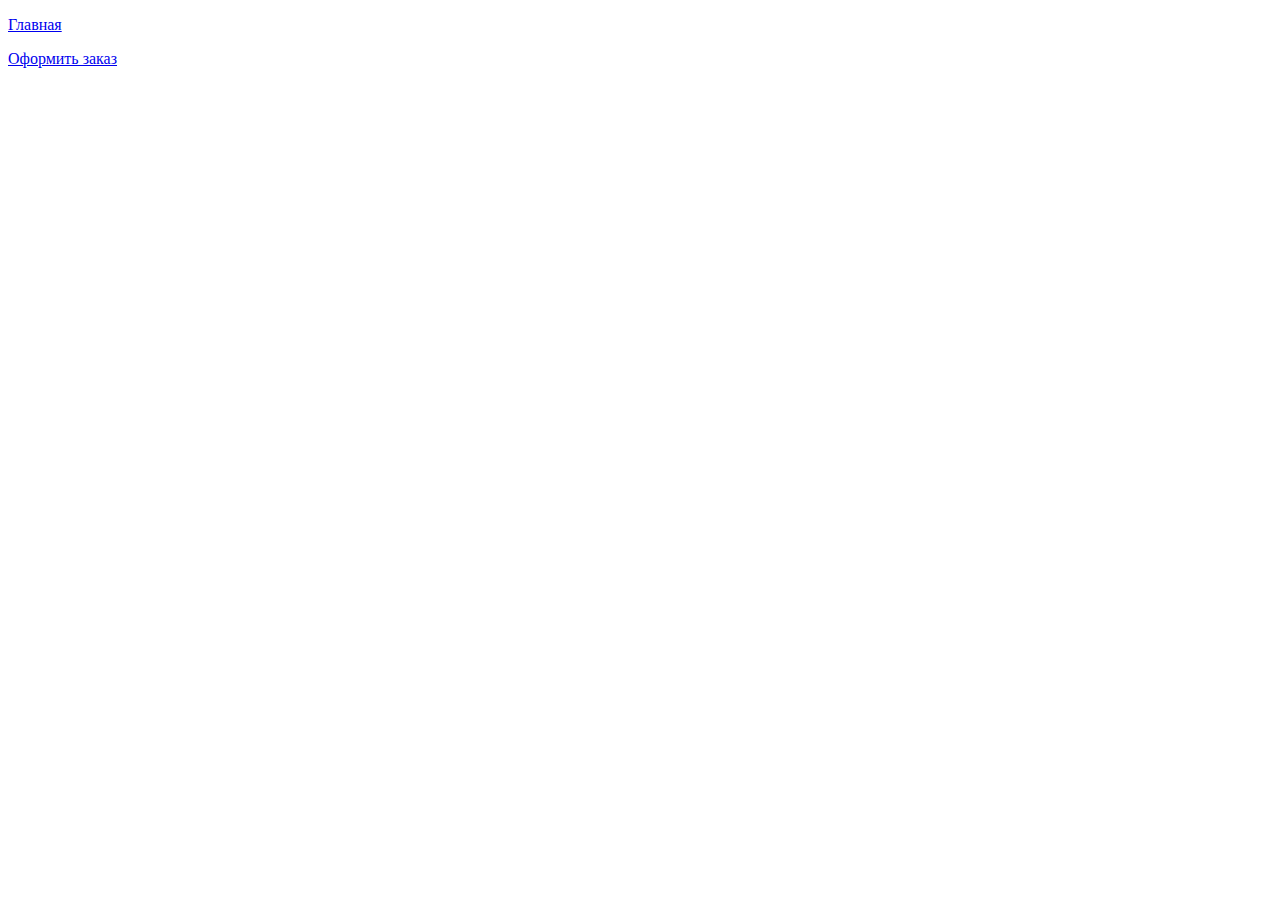
<file: project/index.html>
<!DOCTYPE html>
<html>
<head>
    <meta charset="utf-8">
    <title></title>
</head>
<body>

<p><a href="Dyton.html">Главная</a></p>
<p><a href="Dyton-dark.html">Оформить заказ</a></p>

</body>
</html>
</file>
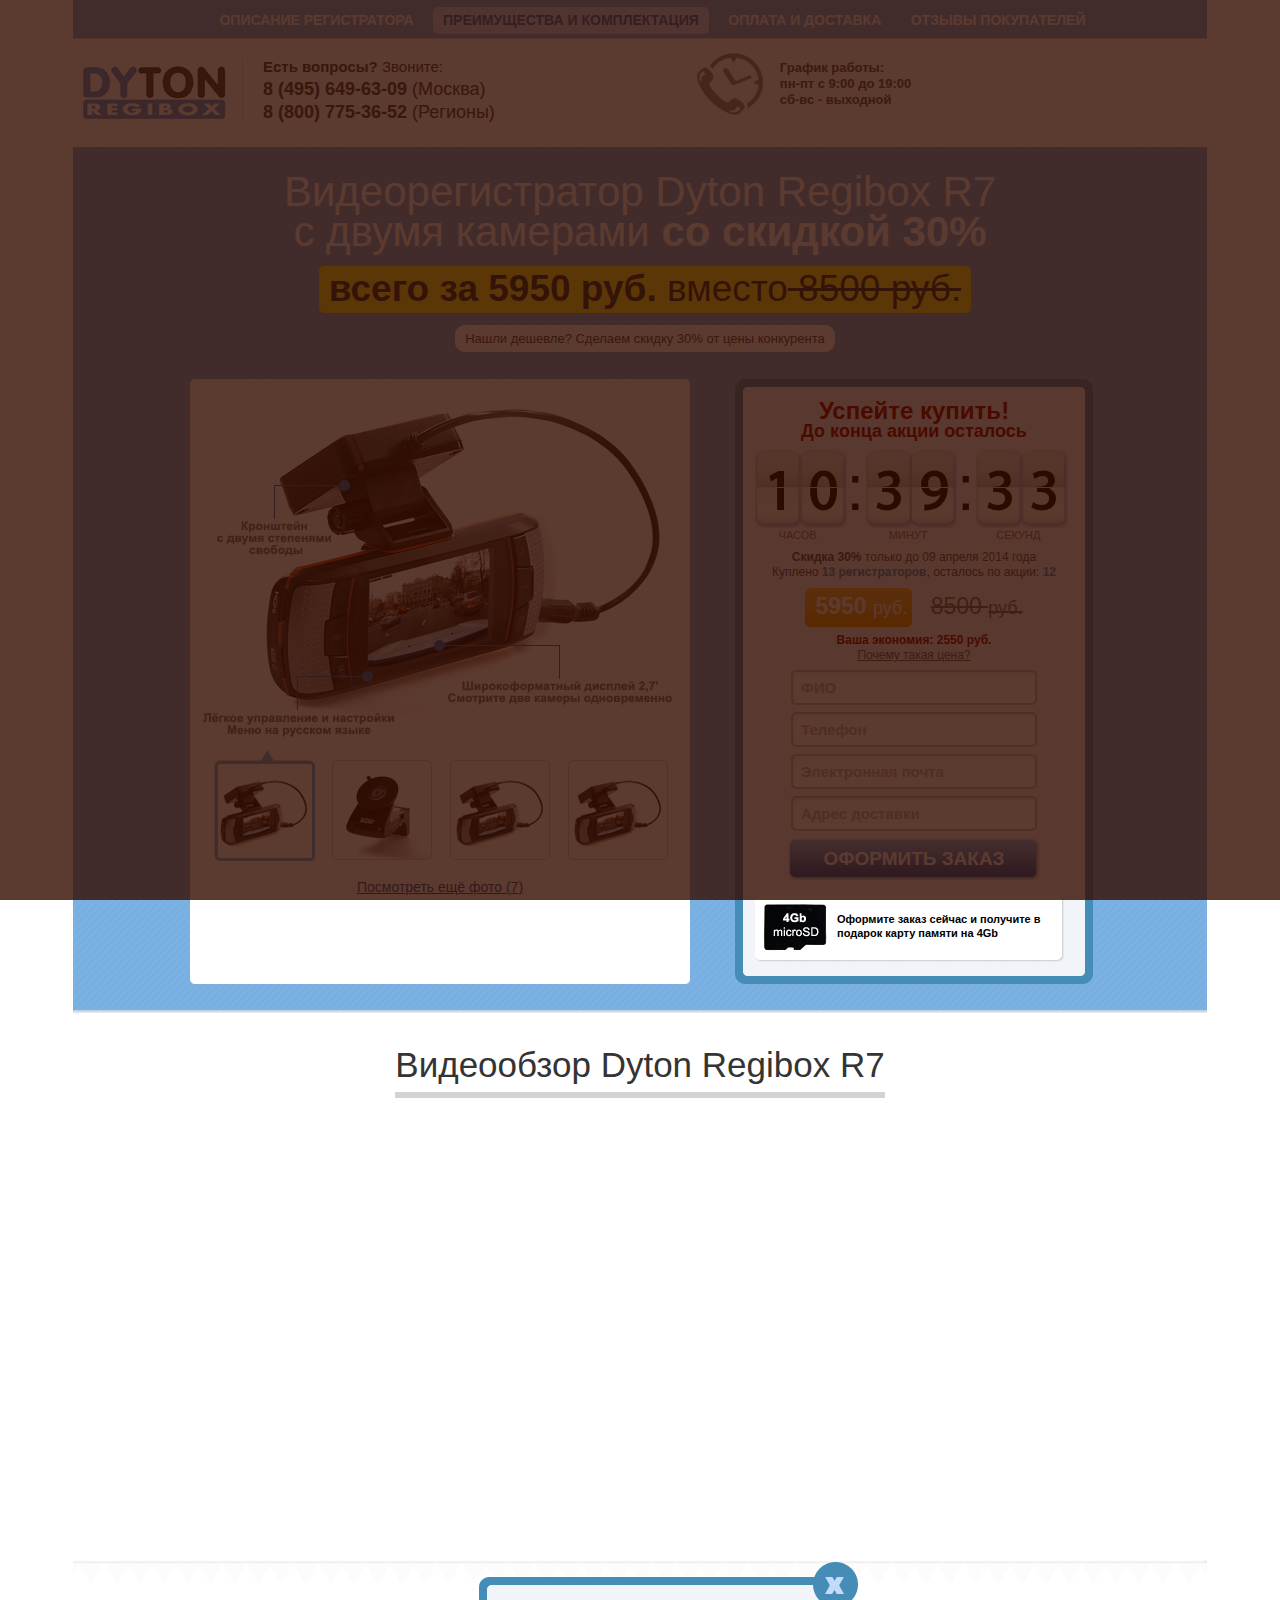
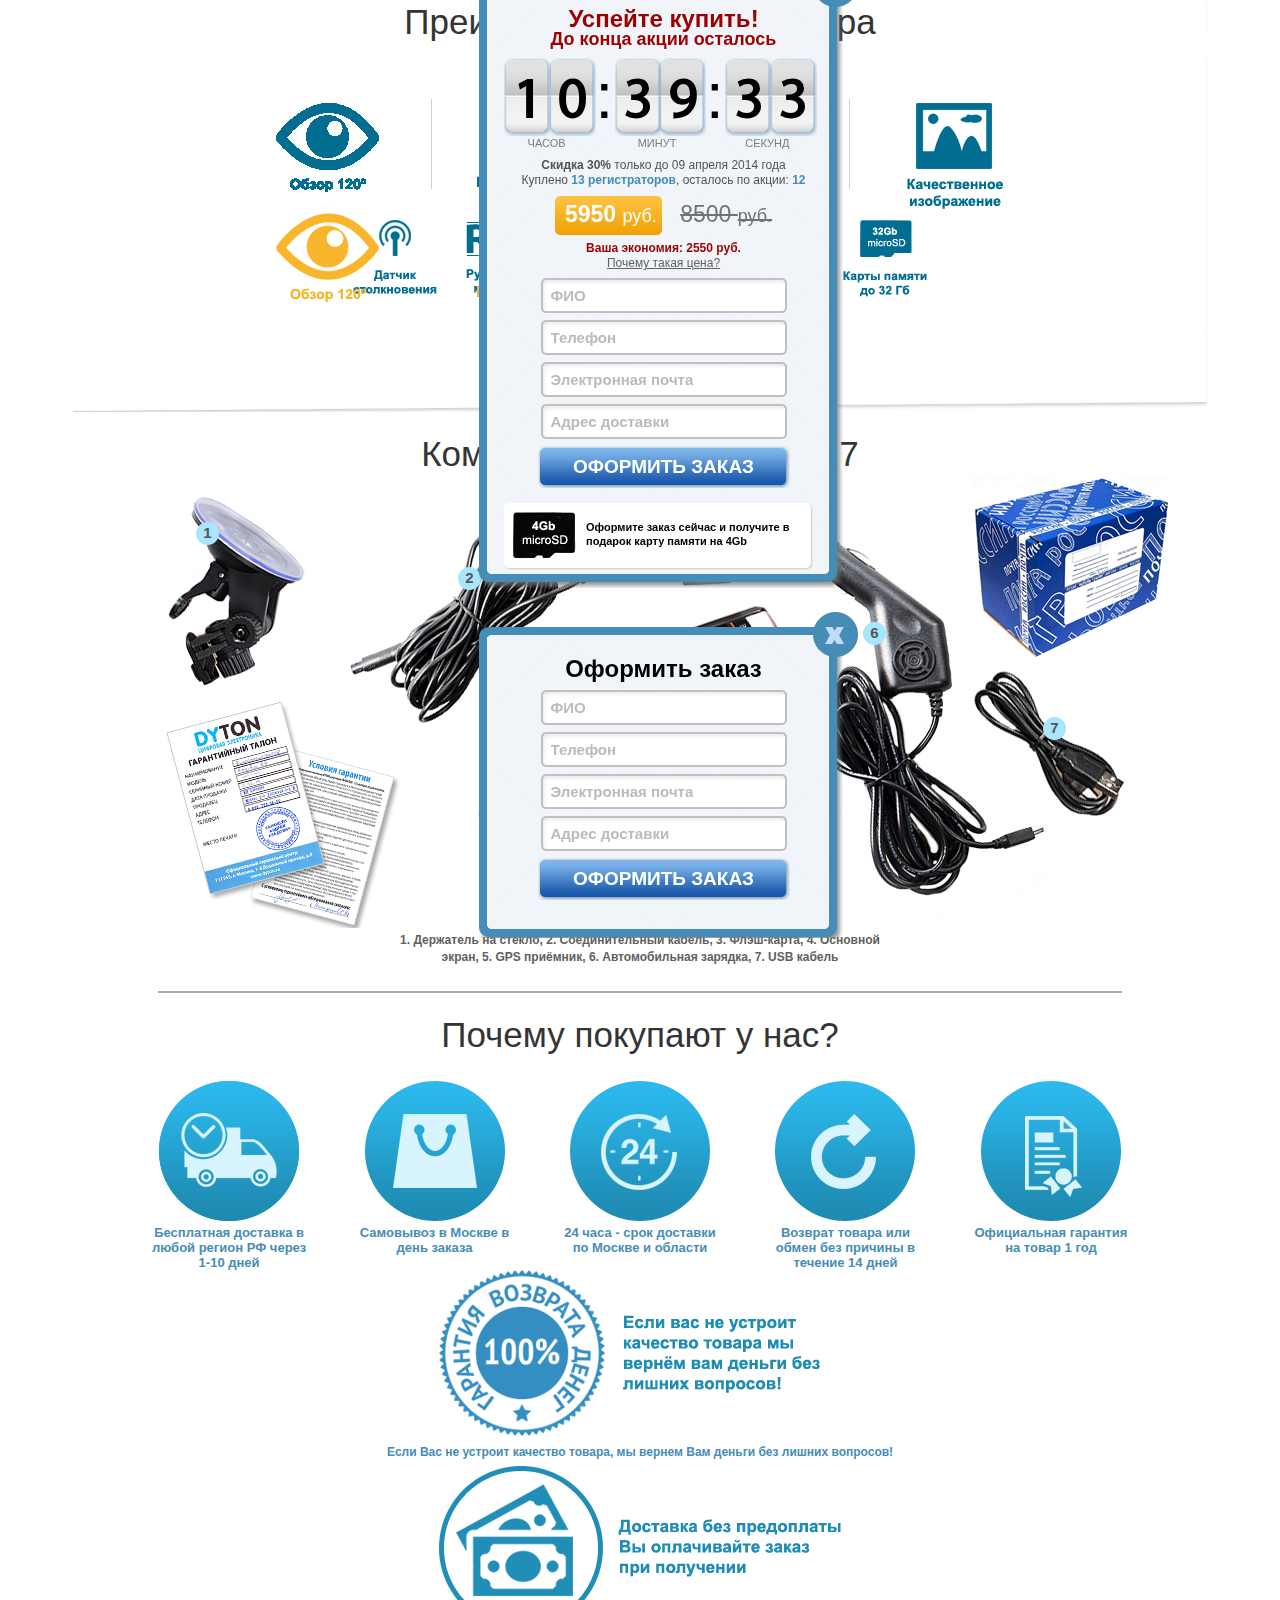
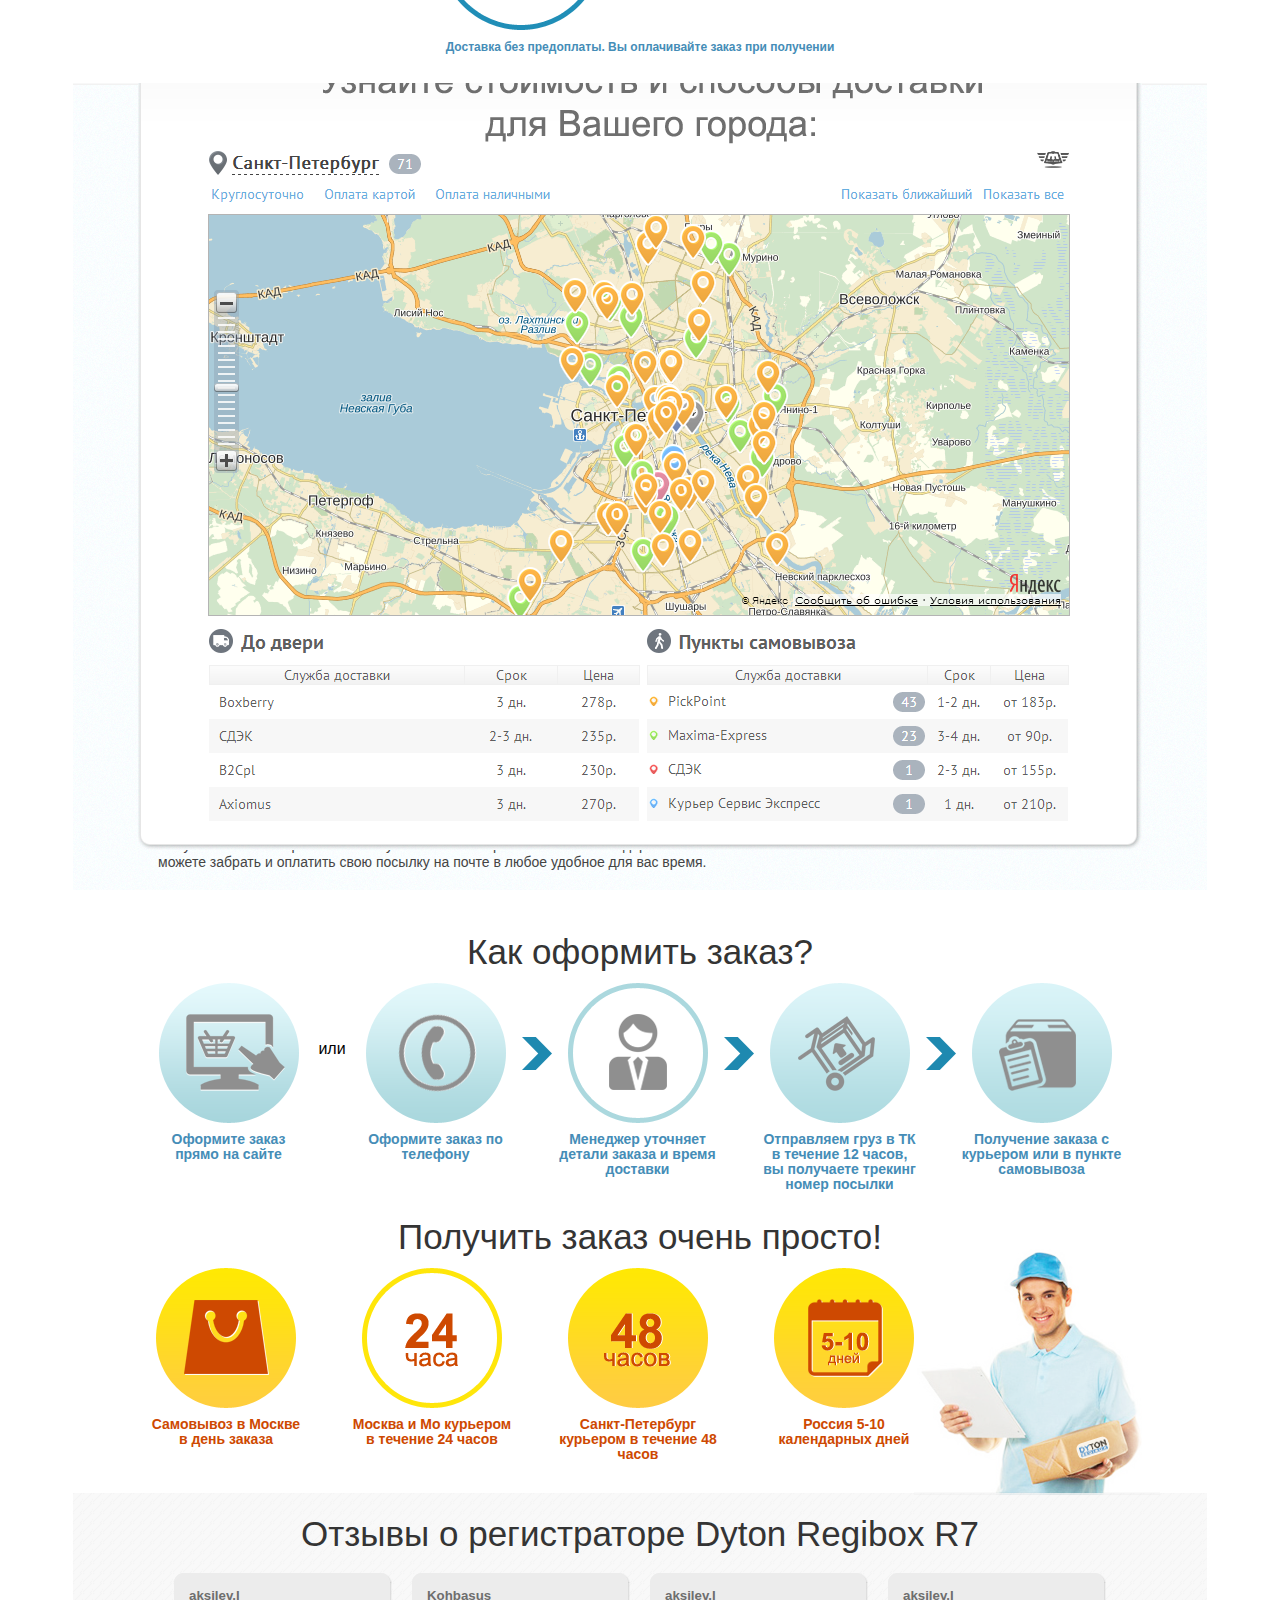
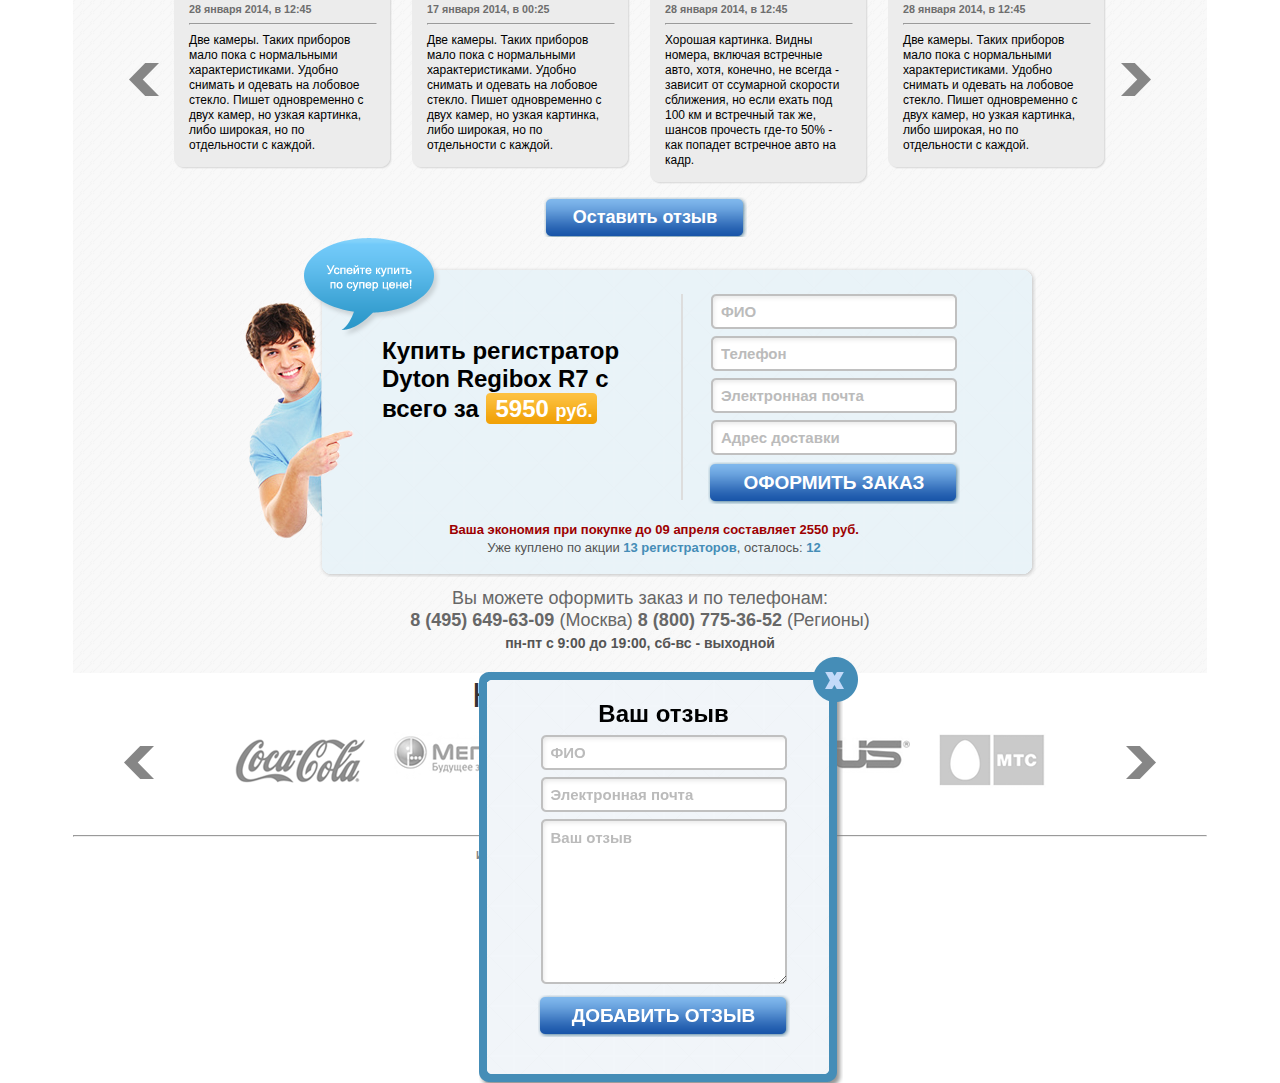
<file: project/Dyton-dark.html>
<!DOCTYPE html>
<html xmlns="http://www.w3.org/1999/html" xmlns="http://www.w3.org/1999/html">
<head>
    <title>Видеорегистратор Dyton</title>
    <meta charset="utf-8">
    <link rel="stylesheet" type="text/css" href="style.css">
</head>
<body>
<div id="dark"></div>
<div class="checkout fixed">
    <div class="top-frame"></div>
    <div class="close"></div>
    <h3 class="cherry">Успейте купить!</h3>
    <h4 class="cherry">До конца акции осталось</h4>
    <ul class="countdown">
        <li>
            <!--<div class="line"></div>-->
            <div class="digits">1</div>
            <div class="digits">0</div>
            <p>часов</p>
        </li>
        <li class="separator">:</li>
        <li>
            <!--<div class="line"></div>-->
            <div class="digits">3</div>
            <div class="digits">9</div>
            <p>минут</p>
        </li>
        <li class="separator">:</li>
        <li>
            <!--<div class="line"></div>-->
            <div class="digits">3</div>
            <div class="digits">3</div>
            <p>секунд</p>
        </li>
    </ul>
    <p><span class="bold">Скидка 30%</span> только до 09 апреля 2014 года
        <br/>Куплено <span class="blue"> 13 регистраторов</span>, осталось по акции: <span class="blue">12</span></p>
    <ul class="price">
        <li class="new-price"><span class="bold">5950</span> <span class="ruble"> руб.</span>
            <div></div>
        </li>
        <li class="line-through">8500 <span class="ruble"> руб.</span>
        </li>
    </ul>
    <p><span class="cherry">Ваша экономия: 2550 руб.</span>
        <br/><a class="grey" href="#">Почему такая цена?</a></p>
    <form class="input-checkout">
        <input type="text" name="q" value="ФИО"
               onfocus="if(this.value=='ФИО'){this.value=''}"
               onblur="if(this.value==''){this.value='ФИО'}">
        <input type="text" name="q" value="Телефон"
               onfocus="if(this.value=='Телефон'){this.value=''}"
               onblur="if(this.value==''){this.value='Телефон'}">
        <input type="text" name="q" value="Электронная почта"
               onfocus="if(this.value=='Электронная почта'){this.value=''}"
               onblur="if(this.value==''){this.value='Электронная почта'}">
        <input type="text" name="q" value="Адрес доставки"
               onfocus="if(this.value=='Адрес доставки'){this.value=''}"
               onblur="if(this.value==''){this.value='Адрес доставки'}">
    </form>
    <form class="submit-checkout">
        <input class="" type="submit" value="Оформить заказ">
        <div></div>
    </form>
    <div class="memory-card">
        <img src="img/microSD.png">
        <p>Оформите заказ сейчас и получите в подарок карту памяти на 4Gb</p>
    </div>
</div>
<div class="checkout fixed form">
    <div class="top-frame"></div>
    <div class="close"></div>
    <h3>Оформить заказ</h3>
    <form class="input-checkout">
        <input type="text" name="q" value="ФИО"
               onfocus="if(this.value=='ФИО'){this.value=''}"
               onblur="if(this.value==''){this.value='ФИО'}">
        <input type="text" name="q" value="Телефон"
               onfocus="if(this.value=='Телефон'){this.value=''}"
               onblur="if(this.value==''){this.value='Телефон'}">
        <input type="text" name="q" value="Электронная почта"
               onfocus="if(this.value=='Электронная почта'){this.value=''}"
               onblur="if(this.value==''){this.value='Электронная почта'}">
        <input type="text" name="q" value="Адрес доставки"
               onfocus="if(this.value=='Адрес доставки'){this.value=''}"
               onblur="if(this.value==''){this.value='Адрес доставки'}">
    </form>
    <form class="submit-checkout">
        <input class="" type="submit" value="Оформить заказ">
        <div></div>
    </form>
</div>
<div class="checkout fixed form-reviews">
    <div class="top-frame"></div>
    <div class="close"></div>
    <h3>Ваш отзыв</h3>
    <form class="input-checkout">
        <input type="text" name="q" value="ФИО"
               onfocus="if(this.value=='ФИО'){this.value=''}"
               onblur="if(this.value==''){this.value='ФИО'}">
        <input type="text" name="q" value="Электронная почта"
               onfocus="if(this.value=='Электронная почта'){this.value=''}"
               onblur="if(this.value==''){this.value='Электронная почта'}">
        <textarea class="text-reviews" value="Ваш отзыв"
               onfocus="if(this.value=='Ваш отзыв'){this.value=''}"
               onblur="if(this.value==''){this.value='Ваш отзыв'}">Ваш отзыв
        </textarea>
    </form>
    <form class="submit-checkout">
        <input class="" type="submit" value="Добавить отзыв">
        <div></div>
    </form>
</div>
<div id="body-container">
    <div id="header">
        <div id="menu-container">
            <ul id="menu-base">
                <li>
                    <a href="#">Описание регистратора</a>
                    <div></div>
                </li>
                <li class="active">
                    <a href="#">Преимущества и комплектация</a>
                    <div></div>
                </li>
                <li>
                    <a href="#">Оплата и доставка</a>
                    <div></div>
                </li>
                <li>
                    <a href="#">Отзывы покупателей</a>
                    <div></div>
                </li>
            </ul>
        </div>
        <a href="#" id="logo">
            <img src='img/logo.png'/>
        </a>
        <div class="vertical"></div>
        <div class="contacts">
            <p><span class="bold">Есть вопросы?</span> Звоните:
            <br/><span class="phone"><span class="bold">8 (495) 649-63-09</span> (Москва)</span>
            <br/><span class="phone"><span class="bold">8 (800) 775-36-52</span> (Регионы)</span></p>
        </div>
        <div class="hours-open">
            <img src="img/hours_open.png">
            <p>График работы:
            <br/>пн-пт с 9:00 до 19:00
            <br/>сб-вс - выходной</p>
        </div>
    </div>
    <div class="clear"></div>
    <div id="block-description">
        <div class="name">
            <h1>Видеорегистратор Dyton Regibox R7 с двумя камерами <span class="bold">со скидкой 30%</span></h1>
            <div class="discount">
                <h2><span class="bold">всего за 5950 руб. </span>вместо<span class="line-through"> 8500 руб.</span></h2>
                <div></div>
            </div>
            <div class="clear"></div>
            <div class="cheaper">
                <p>Нашли дешевле? Сделаем скидку 30% от цены конкурента</p>
                <div></div>
            </div>
        </div>
        <div class="photo-gallery">
            <img src="img/img_big_dyton.png">
            <ul class="gallery">
                <li class="active">
                    <a href="#">
                        <img src="img/img_small_dyton.png">
                    </a>
                    <div class="frame"></div>
                </li>
                <li>
                    <a href="#">
                        <img src="img/img2_small_dyton.png">
                    </a>
                    <div class="frame"></div>
                </li>
                <li>
                    <a href="#">
                        <img src="img/img_small_dyton.png">
                    </a>
                    <div class="frame"></div>
                </li>
                <li>
                    <a href="#">
                        <img src="img/img_small_dyton.png">
                    </a>
                    <div class="frame"></div>
                </li>
            </ul>
            <a class="look-else" href="#">Посмотреть ещё фото (7)</a>
        </div>
        <div class="checkout">
            <h3 class="cherry">Успейте купить!</h3>
            <h4 class="cherry">До конца акции осталось</h4>
            <ul class="countdown">
                <li>
                    <div class="line"></div>
                    <div class="digits">1</div>
                    <div class="digits">0</div>
                    <p>часов</p>
                </li>
                <li class="separator">:</li>
                <li>
                    <div class="line"></div>
                    <div class="digits">3</div>
                    <div class="digits">9</div>
                    <p>минут</p>
                </li>
                <li class="separator">:</li>
                <li>
                    <div class="line"></div>
                    <div class="digits">3</div>
                    <div class="digits">3</div>
                    <p>секунд</p>
                </li>
            </ul>
            <p><span class="bold">Скидка 30%</span> только до 09 апреля 2014 года
            <br/>Куплено <span class="blue"> 13 регистраторов</span>, осталось по акции: <span class="blue">12</span></p>
            <ul class="price">
                <li class="new-price"><span class="bold">5950</span> <span class="ruble"> руб.</span>
                    <div></div>
                </li>
                <li class="line-through">8500 <span class="ruble"> руб.</span>
                </li>
            </ul>
            <p><span class="cherry">Ваша экономия: 2550 руб.</span>
            <br/><a class="grey" href="#">Почему такая цена?</a></p>
            <form class="input-checkout">
                <input type="text" name="q" value="ФИО"
                       onfocus="if(this.value=='ФИО'){this.value=''}"
                       onblur="if(this.value==''){this.value='ФИО'}">
                <input type="text" name="q" value="Телефон"
                       onfocus="if(this.value=='Телефон'){this.value=''}"
                       onblur="if(this.value==''){this.value='Телефон'}">
                <input type="text" name="q" value="Электронная почта"
                       onfocus="if(this.value=='Электронная почта'){this.value=''}"
                       onblur="if(this.value==''){this.value='Электронная почта'}">
                <input type="text" name="q" value="Адрес доставки"
                       onfocus="if(this.value=='Адрес доставки'){this.value=''}"
                       onblur="if(this.value==''){this.value='Адрес доставки'}">
            </form>
            <form class="submit-checkout">
                <input class="" type="submit" value="Оформить заказ">
                <div></div>
            </form>
            <div class="memory-card">
                <img src="img/microSD.png">
                <p>Оформите заказ сейчас и получите в подарок карту памяти на 4Gb</p>
            </div>
        </div>
    </div>
    <div id="block-video-review">
        <h2>
            <span>Видеообзор Dyton Regibox R7</span>
        </h2>
        <iframe width="856" height="407"
                src="//www.youtube.com/embed/2QzP84Z9sBo?list=FLBcS1d6fFIyP3YRDXyXxnhw"
                frameborder="0" allowfullscreen></iframe>
    </div>
    <div id="block-advantage">
        <h2>Преимущества регистратора
            <br/>Dyton Regibox R7</h2>
        <ul>
            <li>
                <a href="#">
                    <img src="img/img1_advatage.png">
                </a>
                <div class="describe-advantage">
                    <p>Чем больше угол обзора - тем больше вы сможете зафиксировать, например, знак на обочине...</p>
                </div>
            </li>
            <li class="vertical"></li>
            <li>
                <a href="#">
                    <img src="img/img2_advatage.png">
                </a>
                <div class="describe-advantage">
                    <p>Чем больше угол обзора - тем больше вы сможете зафиксировать, например, знак на обочине...</p>
                </div>
            </li>
            <li class="vertical"></li>
            <li>
                <a href="#">
                    <img src="img/img3_advatage.png">
                </a>
                <div class="describe-advantage">
                    <p>Чем больше угол обзора - тем больше вы сможете зафиксировать, например, знак на обочине...</p>
                </div>
            </li>
            <li class="vertical"></li>
            <li>
                <a href="#">
                    <img src="img/img4_advatage.png">
                </a>
                <div class="describe-advantage">
                    <p>Чем больше угол обзора - тем больше вы сможете зафиксировать, например, знак на обочине...</p>
                </div>
            </li>
        </ul>
        <p>
            <a href="#">
                <img src="img/img1_advatage2.png">
            </a>
            <a href="#">
                <img src="img/img2_advatage2.png">
            </a>
            <a href="#">
                <img src="img/img3_advatage2.png">
            </a>
            <a href="#">
                <img src="img/img4_advatage2.png">
            </a>
            <a href="#">
                <img src="img/img5_advatage2.png">
            </a>
            <a href="#">
                <img src="img/img6_advatage2.png">
            </a>
        </p>
        <div class="button-blue">
            <a href="#">Купить сейчас за 5950 руб.</a>
            <div></div>
        </div>
    </div>
    <div id="block-components">
        <h2>Комплектность Regibox R7</h2>
        <img src="img/components.png">
        <div class="hint" style="top:90px;left: 123px;">1
            <div>Держатель на стекло
                <div></div>
            </div>
        </div>
        <div class="hint" style="top:135px;left: 385px;">2
            <div>Соединительный кабель
                <div></div>
            </div>
        </div>
        <div class="hint" style="top:115px;left: 595px;">3
            <div>Флэш-карта
                <div></div>
            </div>
        </div>
        <div class="hint" style="top:220px;left: 600px;">4
            <div>Основной экран
                <div></div>
            </div>
        </div>
        <div class="hint" style="top:360px;left: 415px;">5
            <div>GPS приёмник
                <div></div>
            </div>
        </div>
        <div class="hint" style="top:190px;left: 790px;">6
            <div>Автомобильная зарядка
                <div></div>
            </div>
        </div>
        <div class="hint" style="top:285px;left: 970px;">7
            <div>USB кабель
                <div></div>
            </div>
        </div>
        <p>1. Держатель на стекло, 2. Соединительный кабель, 3. Флэш-карта, 4. Основной экран, 5. GPS приёмник, 6. Автомобильная зарядка, 7. USB кабель</p>
    </div>
    <div id="block-why_by_us">
        <h2>Почему покупают у нас?</h2>
        <ul>
            <li>
                <a href="#">
                    <img src="img/why_buy_us_img1.png">
                    <p class="blue">Бесплатная доставка в любой регион РФ через 1-10 дней</p>
                </a>
            </li>
            <li>
                <a href="#">
                    <img src="img/why_buy_us_img2.png">
                    <p class="blue">Самовывоз в Москве в день заказа</p>
                </a>
            </li>
            <li>
                <a href="#">
                    <img src="img/why_buy_us_img3.png">
                    <p class="blue">24 часа - срок доставки по Москве и области</p>
                </a>
            </li>
            <li>
                <a href="#">
                    <img src="img/why_buy_us_img4.png">
                    <p class="blue">Возврат товара или обмен без причины в течение 14 дней</p>
                </a>
            </li>
            <li>
                <a href="#">
                    <img src="img/why_buy_us_img5.png">
                    <p class="blue">Официальная гарантия на товар 1 год</p>
                </a>
            </li>
        </ul>
        <div class="warranty">
            <div>
                <img src="img/back_guarantee.png">
                <p class="blue"> Если Вас не устроит качество товара, мы вернем Вам деньги без лишних вопросов!</p>
            </div>
            <div>
                <img src="img/pay_delivery.png">
                <p class="blue"> Доставка без предоплаты. Вы оплачивайте заказ при получении</p>
            </div>
        </div>
    </div>
    <div class="clear"></div>
    <div id="block-payment_delivery">
        <h2>Условия оплаты и доставки</h2>
        <div class="right">
            <div class="check"></div>
            <div class="icon-mail"></div>
        </div>
        <div class="terms">
            <h3>Доставка Почтой России</h3>
            <p>Мы доверяем вам и не требуем от вас никакой предоплаты.
            <br/>Мы уважаем Ваше время и поэтому все заказы отправляем только бандеролями 1 класса. Вы можете забрать и оплатить
                свою посылку на почте в любое удобное для вас время.</p>
            <hr/>
            <h3>Доставка Почтой России</h3>
            <p>Мы доверяем вам и не требуем от вас никакой предоплаты.</p>
            <hr/>
            <h3>Доставка Почтой России</h3>
            <p>Мы доверяем вам и не требуем от вас никакой предоплаты.
                <br/>Мы уважаем Ваше время и поэтому все заказы отправляем только бандеролями 1 класса. Вы можете забрать и оплатить
                свою посылку на почте в любое удобное для вас время.
                <br/>Мы доверяем вам и не требуем от вас никакой предоплаты.</p>
            <hr/>
            <h3>Доставка Почтой России</h3>
            <p>Мы доверяем вам и не требуем от вас никакой предоплаты.
                <br/>Мы уважаем Ваше время и поэтому все заказы отправляем только бандеролями 1 класса. Вы можете забрать и оплатить
                свою посылку на почте в любое удобное для вас время.</p>
            <hr/>
            <h3>Доставка Почтой России</h3>
            <p>Мы доверяем вам и не требуем от вас никакой предоплаты.
                <br/>Мы уважаем Ваше время и поэтому все заказы отправляем только бандеролями 1 класса. Вы можете забрать и оплатить
                свою посылку на почте в любое удобное для вас время.</p>
            <hr/>
            <h3>Доставка Почтой России</h3>
            <p>Мы доверяем вам и не требуем от вас никакой предоплаты.
                <br/>Мы уважаем Ваше время и поэтому все заказы отправляем только бандеролями 1 класса. Вы можете забрать и оплатить
                свою посылку на почте в любое удобное для вас время.</p>
            <hr/>
            <h3>Доставка Почтой России</h3>
            <p>Мы доверяем вам и не требуем от вас никакой предоплаты.
                <br/>Мы уважаем Ваше время и поэтому все заказы отправляем только бандеролями 1 класса. Вы можете забрать и оплатить
                свою посылку на почте в любое удобное для вас время.</p>
        </div>
        <div class="map"></div>
    </div>
    <div id="block-how_to_book">
        <h2>Как оформить заказ?</h2>
        <ul>
            <li>
                <a href="#">
                    <img src="img/how_to_book_img1.png">
                    <p class="blue">Оформите заказ прямо на сайте</p>
                </a>
            </li>
            <li class="or">или</li>
            <li>
                <a href="#">
                    <img src="img/how_to_book_img2.png">
                    <p class="blue">Оформите заказ по телефону</p>
                </a>
            </li>
            <li class="arrow"></li>
            <li>
                <a href="#">
                    <img src="img/how_to_book_img3.png">
                    <p class="blue">Менеджер уточняет детали заказа и время доставки</p>
                </a>
            </li>
            <li class="arrow"></li>
            <li>
                <a href="#">
                    <img src="img/how_to_book_img4.png">
                    <p class="blue">Отправляем груз в ТК в течение 12 часов, вы получаете трекинг номер посылки</p>
                </a>
            </li>
            <li class="arrow"></li>
            <li>
                <a href="#">
                    <img src="img/how_to_book_img5.png">
                    <p class="blue">Получение заказа с курьером или в пункте самовывоза</p>
                </a>
            </li>
        </ul>
        <h2>Получить заказ очень просто!</h2>
        <ul class="to-get">
            <li>
                <a href="#">
                    <img src="img/how_to_%20get_img1.png">
                    <p class="orange">Cамовывоз в Москве в день заказа</p>
                </a>
            </li>
            <li>
                <a href="#">
                    <img src="img/how_to_%20get_img2.png">
                    <p class="orange">Москва и Мо курьером в течение 24 часов</p>
                </a>
            </li>
            <li>
                <a href="#">
                    <img src="img/how_to_%20get_img3.png">
                    <p class="orange">Санкт-Петербург курьером в течение 48 часов</p>
                </a>
            </li>
            <li>
                <a href="#">
                    <img src="img/how_to_%20get_img4.png">
                    <p class="orange">Россия 5-10 календарных дней</p>
                </a>
            </li>
        </ul>
        <div class="photo-to-get">
            <img src="img/how_to_%20get_img5.png">
        </div>
    </div>
    <div id="block-reviews">
        <h2>Отзывы о регистраторе Dyton Regibox R7</h2>
        <ul class="reviews">
            <a class="arrow-left"></a>
            <a class="arrow-right"></a>
            <li>
                <div class="top"></div>
                <div class="bottom"></div>
                <h5>aksilev.I</h5>
                <h6>28 января 2014, в 12:45</h6>
                <hr/>
                <p>Две камеры. Таких приборов мало пока с нормальными характеристиками. Удобно снимать и одевать на лобовое стекло.
                   Пишет одновременно с двух камер, но узкая картинка, либо широкая, но по отдельности с каждой.</p>
            </li>
            <li>
                <div class="top"></div>
                <div class="bottom"></div>
                <h5>Kohbasus</h5>
                <h6>17 января 2014, в 00:25</h6>
                <hr/>
                <p>Две камеры. Таких приборов мало пока с нормальными характеристиками. Удобно снимать и одевать на лобовое стекло.
                    Пишет одновременно с двух камер, но узкая картинка, либо широкая, но по отдельности с каждой.</p>
            </li>
            <li>
                <div class="top"></div>
                <div class="bottom"></div>
                <h5>aksilev.I</h5>
                <h6>28 января 2014, в 12:45</h6>
                <hr/>
                <p>Хорошая картинка. Видны номера, включая встречные авто, хотя, конечно, не всегда - зависит от ссумарной
                   скорости сближения, но если ехать под 100 км и встречный так же, шансов прочесть где-то 50% - как попадет
                   встречное авто на кадр. </p>
            </li>
            <li>
                <div class="top"></div>
                <div class="bottom"></div>
                <h5>aksilev.I</h5>
                <h6>28 января 2014, в 12:45</h6>
                <hr/>
                <p>Две камеры. Таких приборов мало пока с нормальными характеристиками. Удобно снимать и одевать на лобовое стекло.
                    Пишет одновременно с двух камер, но узкая картинка, либо широкая, но по отдельности с каждой.</p>
            </li>
        </ul>
        <div class="clear"></div>
        <div class="button-blue">
            <a href="#">Оставить отзыв</a>
            <div></div>
        </div>
        <div class="time-to-buy">
            <h3>Купить регистратор Dyton Regibox R7 с всего за
            <div class="new-price">5950 <span class="ruble">руб.</span>
                <div></div>
            </div> </h3>
            <div class="vertical"></div>
            <form class="input-checkout">
                <input type="text" name="q" value="ФИО"
                       onfocus="if(this.value=='ФИО'){this.value=''}"
                       onblur="if(this.value==''){this.value='ФИО'}">
                <input type="text" name="q" value="Телефон"
                       onfocus="if(this.value=='Телефон'){this.value=''}"
                       onblur="if(this.value==''){this.value='Телефон'}">
                <input type="text" name="q" value="Электронная почта"
                       onfocus="if(this.value=='Электронная почта'){this.value=''}"
                       onblur="if(this.value==''){this.value='Электронная почта'}">
                <input type="text" name="q" value="Адрес доставки"
                       onfocus="if(this.value=='Адрес доставки'){this.value=''}"
                       onblur="if(this.value==''){this.value='Адрес доставки'}">
            </form>
            <form class="submit-checkout">
                <input type="submit" value="Оформить заказ">
                <div></div>
            </form>
            <div class="clear"></div>
            <div class="discount-checkout">
                <p><span class="cherry">Ваша экономия при покупке до 09 апреля составляет 2550 руб.</span>
                <br/>Уже куплено по акции<span class="blue"> 13 регистраторов</span>, осталось: <span class="blue">12</span></p>

            </div>
        </div>
        <div class="contacts">
            <p>Вы можете оформить заказ и по телефонам:
                <br/><span class="phone"><span class="bold">8 (495) 649-63-09</span> (Москва)</span>
                <span class="phone"><span class="bold">8 (800) 775-36-52</span> (Регионы)</span>
                <br/><span class="hours-open"> пн-пт с 9:00 до 19:00, cб-вс - выходной</span></p>
        </div>

    </div>
    <div id="block-partners">
        <h2>Клиенты и партнеры</h2>
        <ul>
            <a class="arrow-left"></a>
            <a class="arrow-right"></a>
            <li>
                <a href="#">
                    <img src="img/img1_partners.png">
                </a>
            </li>
            <li>
                <a href="#">
                    <img src="img/img2_partners.png">
                </a>
            </li>
            <li>
                <a href="#">
                    <img src="img/img3_partners.png">
                </a>
            </li>
            <li>
                <a href="#">
                    <img src="img/img4_partners.png">
                </a>
            </li>
            <li>
                <a href="#">
                    <img src="img/img5_partners.png">
                </a>
            </li>
        </ul>
    </div>
    <hr/>
    <p class="details">ИП Саркисян, ОГРНИП: 313774626600403, ИНН 773172204687
        <br/> <a class="blue" href="#">Скачать инструкцию</a> </p>
</div>
</div>
</body>
</html>
</file>
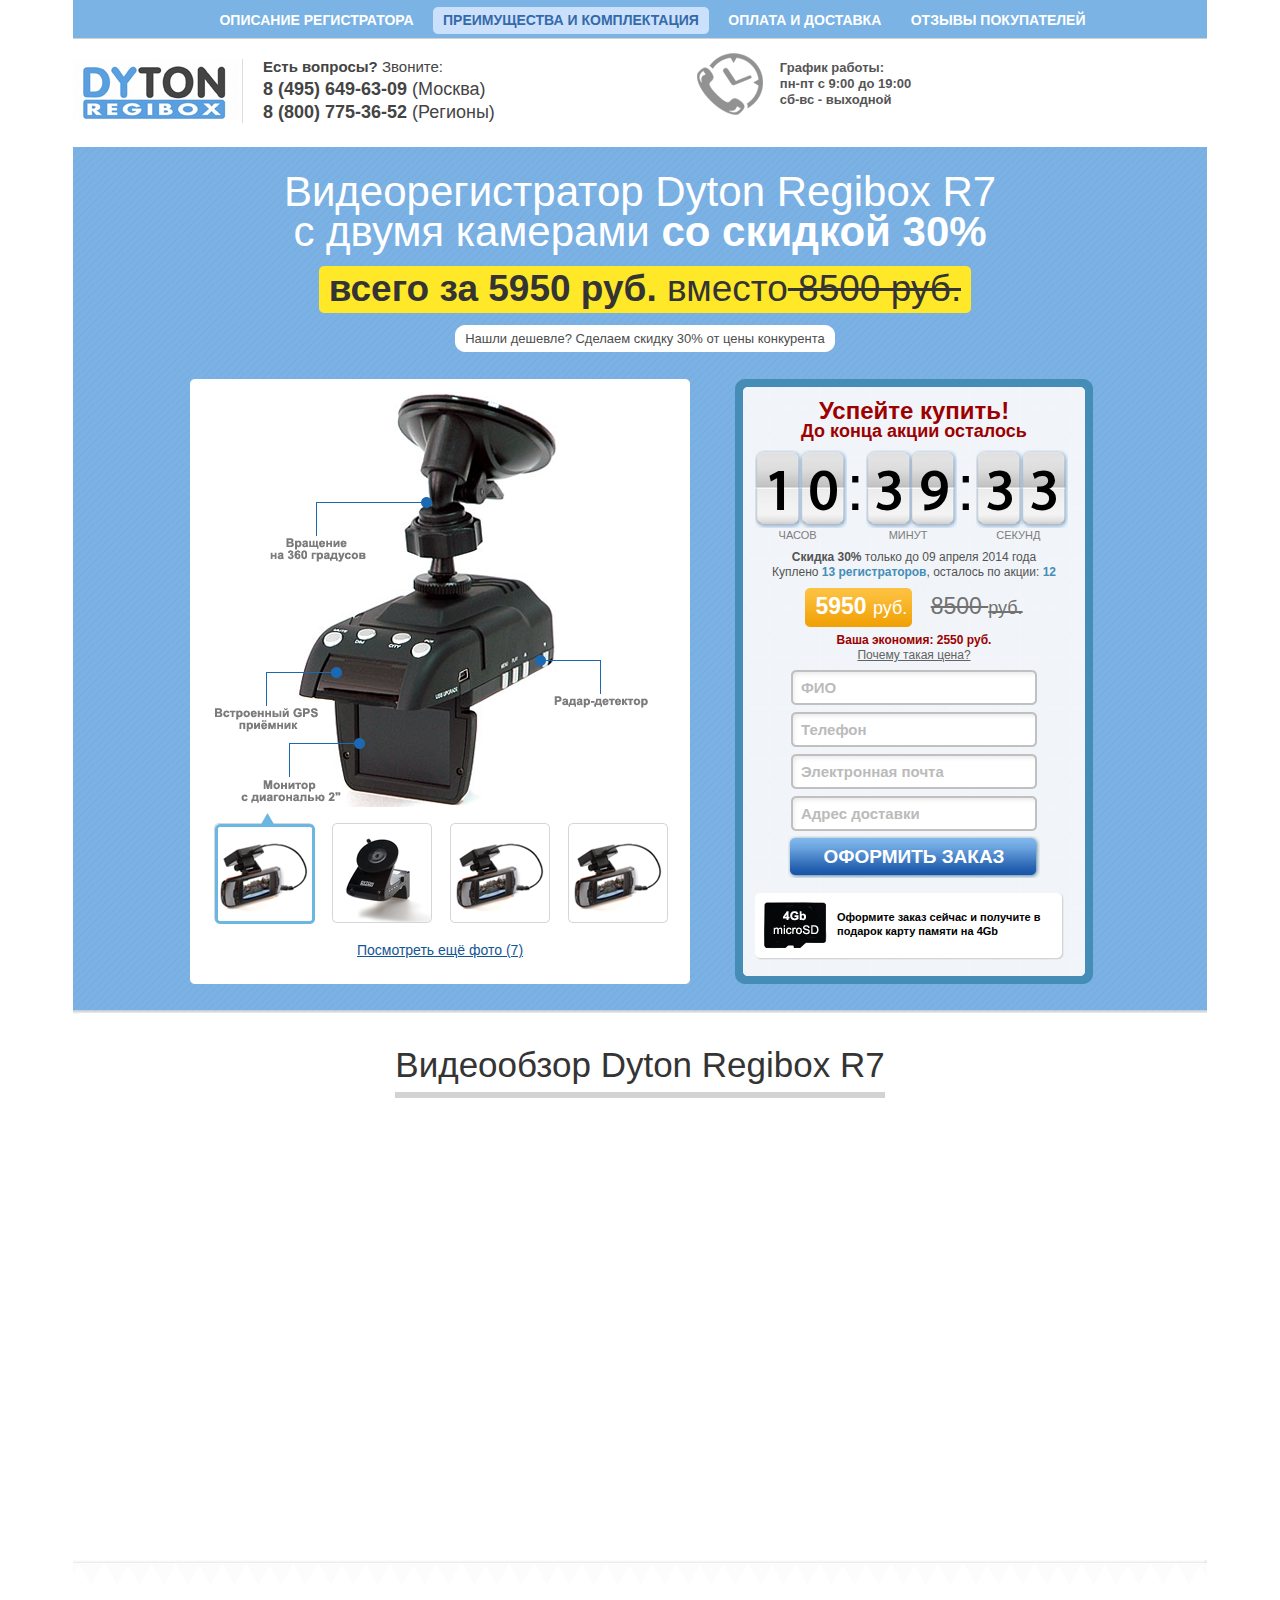
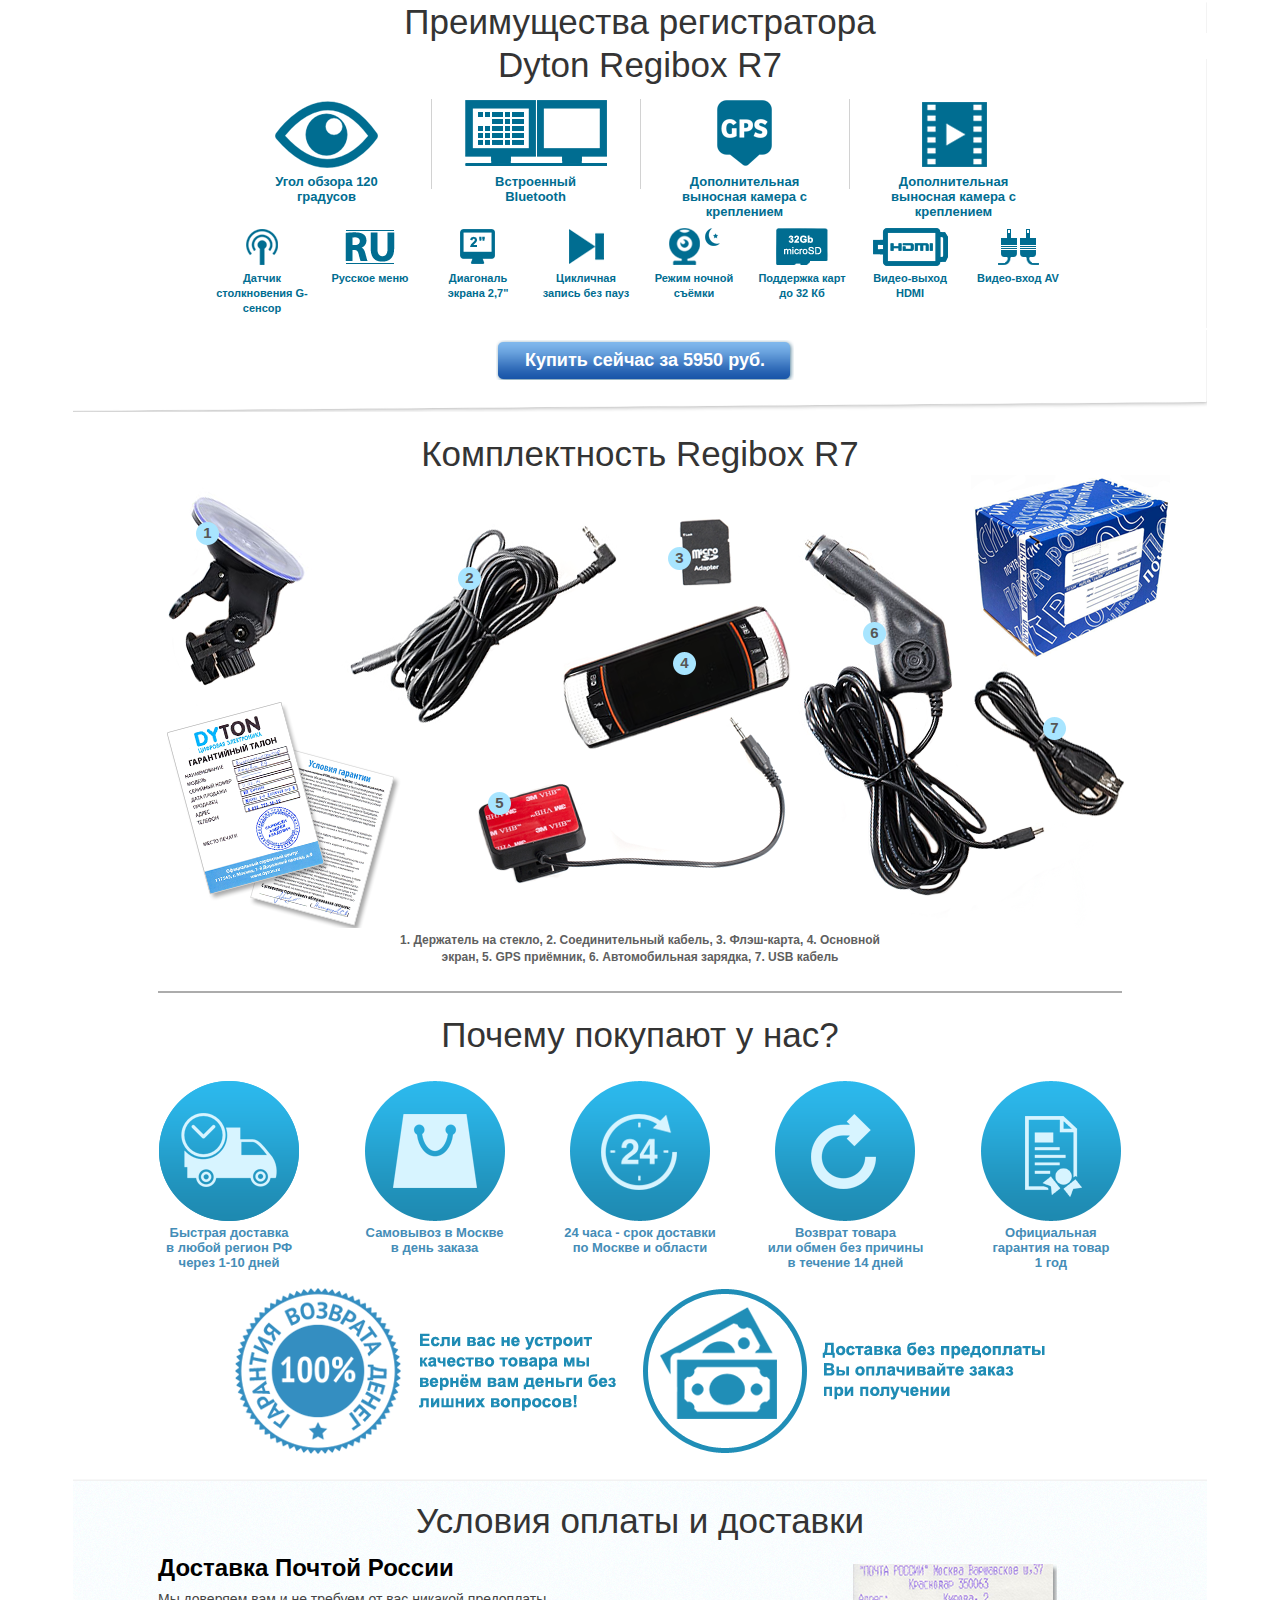
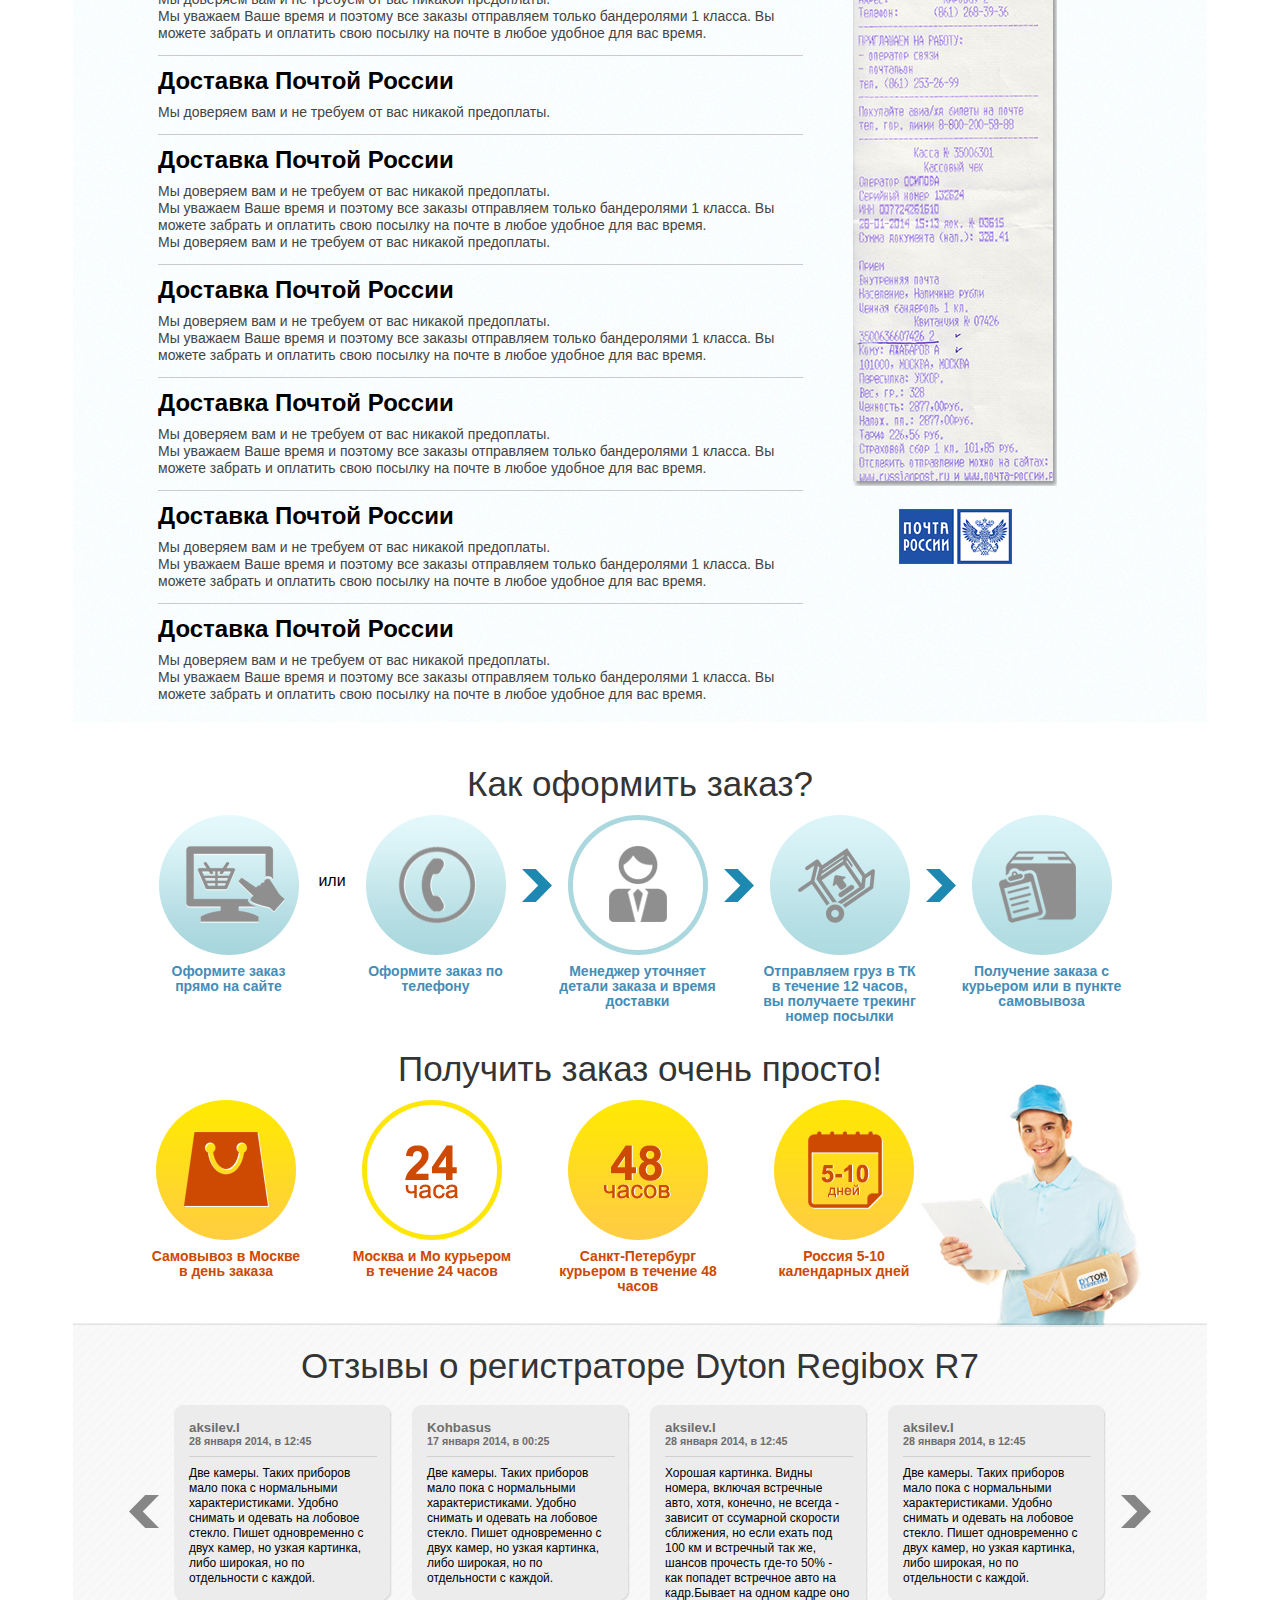
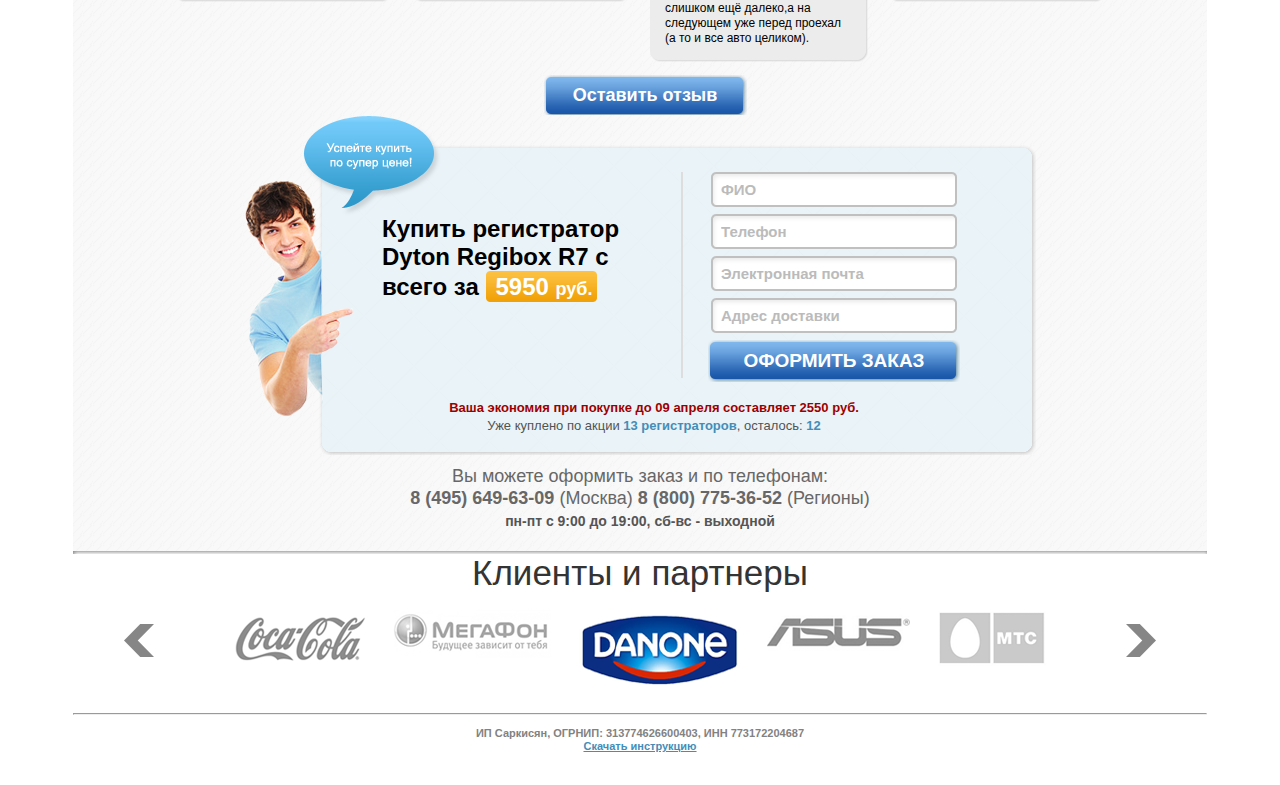
<file: project/Dyton.html>
<!DOCTYPE html>
<html xmlns="http://www.w3.org/1999/html" xmlns="http://www.w3.org/1999/html">
<head>
    <title>Видеорегистратор Dyton</title>
    <meta charset="utf-8">
    <link rel="stylesheet" type="text/css" href="style.css">
</head>
<body>
<div id="body-container">
    <div id="header">
        <div id="menu-container">
            <ul id="menu-base">
                <li>
                    <a href="#">Описание регистратора</a>
                    <div></div>
                </li>
                <li class="active">
                    <a href="#">Преимущества и комплектация</a>
                    <div></div>
                </li>
                <li>
                    <a href="#">Оплата и доставка</a>
                    <div></div>
                </li>
                <li>
                    <a href="#">Отзывы покупателей</a>
                    <div></div>
                </li>
            </ul>
        </div>
        <a href="#" id="logo">
            <img src='img/logo.png'/>
        </a>
        <div class="vertical"></div>
        <div class="contacts">
            <p><span class="bold">Есть вопросы?</span> Звоните:
            <br/><span class="phone"><span class="bold">8 (495) 649-63-09</span> (Москва)</span>
            <br/><span class="phone"><span class="bold">8 (800) 775-36-52</span> (Регионы)</span></p>
        </div>
        <div class="hours-open">
            <img src="img/hours_open.png">
            <p>График работы:
            <br/>пн-пт с 9:00 до 19:00
            <br/>сб-вс - выходной</p>
        </div>
    </div>
    <div class="clear"></div>
    <div id="block-description">
        <div class="name">
            <h1>Видеорегистратор Dyton Regibox R7 с двумя камерами <span class="bold">со скидкой 30%</span></h1>
            <div class="discount">
                <h2><span class="bold">всего за 5950 руб. </span>вместо<span class="line-through"> 8500 руб.</span></h2>
                <div></div>
            </div>
            <div class="clear"></div>
            <div class="cheaper">
                <p>Нашли дешевле? Сделаем скидку 30% от цены конкурента</p>
                <div></div>
            </div>
        </div>
        <div class="photo-gallery">
            <img src="img/img_big_dyton_R1.png">
            <ul class="gallery">
                <li class="active">
                    <a href="#">
                        <img src="img/img_small_dyton.png">
                    </a>
                    <div class="frame"></div>
                </li>
                <li>
                    <a href="#">
                        <img src="img/img2_small_dyton.png">
                    </a>
                    <div class="frame"></div>
                </li>
                <li>
                    <a href="#">
                        <img src="img/img_small_dyton.png">
                    </a>
                    <div class="frame"></div>
                </li>
                <li>
                    <a href="#">
                        <img src="img/img_small_dyton.png">
                    </a>
                    <div class="frame"></div>
                </li>
            </ul>
            <a class="look-else" href="#">Посмотреть ещё фото (7)</a>
        </div>
        <div class="checkout">
            <h3 class="cherry">Успейте купить!</h3>
            <h4 class="cherry">До конца акции осталось</h4>
            <ul class="countdown">
                <li>
                    <!--<div class="line"></div>-->
                    <div class="digits">1</div>
                    <div class="digits">0</div>
                    <p>часов</p>
                </li>
                <li class="separator">:</li>
                <li>
                    <!--<div class="line"></div>-->
                    <div class="digits">3</div>
                    <div class="digits">9</div>
                    <p>минут</p>
                </li>
                <li class="separator">:</li>
                <li>
                    <!--<div class="line"></div>-->
                    <div class="digits">3</div>
                    <div class="digits">3</div>
                    <p>секунд</p>
                </li>
            </ul>
            <p><span class="bold">Скидка 30%</span> только до 09 апреля 2014 года
            <br/>Куплено <span class="blue"> 13 регистраторов</span>, осталось по акции: <span class="blue">12</span></p>
            <ul class="price">
                <li class="new-price"><span class="bold">5950</span> <span class="ruble"> руб.</span>
                    <div></div>
                </li>
                <li class="line-through">8500 <span class="ruble"> руб.</span>
                </li>
            </ul>
            <p><span class="cherry">Ваша экономия: 2550 руб.</span>
            <br/><a class="grey" href="#">Почему такая цена?</a></p>
            <form class="input-checkout">
                <input type="text" name="q" value="ФИО"
                       onfocus="if(this.value=='ФИО'){this.value=''}"
                       onblur="if(this.value==''){this.value='ФИО'}">
                <input type="text" name="q" value="Телефон"
                       onfocus="if(this.value=='Телефон'){this.value=''}"
                       onblur="if(this.value==''){this.value='Телефон'}">
                <input type="text" name="q" value="Электронная почта"
                       onfocus="if(this.value=='Электронная почта'){this.value=''}"
                       onblur="if(this.value==''){this.value='Электронная почта'}">
                <input class="last" type="text" name="q" value="Адрес доставки"
                       onfocus="if(this.value=='Адрес доставки'){this.value=''}"
                       onblur="if(this.value==''){this.value='Адрес доставки'}">
            </form>
            <form class="submit-checkout">
                <input class="" type="submit" value="Оформить заказ">
                <div></div>
            </form>
            <div class="memory-card">
                <img src="img/microSD.png">
                <p>Оформите заказ сейчас и получите в подарок карту памяти на 4Gb</p>
            </div>
        </div>
    </div>
    <div id="block-video-review">
        <h2>
            <span>Видеообзор Dyton Regibox R7</span>
        </h2>
        <iframe width="856" height="407" src="http://video.yandex.ru/iframe/dytonru/5hfl60vqxk.7102/" frameborder="0" allowfullscreen="1"></iframe>
    </div>
    <div id="block-advantage">
        <h2>Преимущества регистратора
            <br/>Dyton Regibox R7</h2>
        <ul>
            <li>
                <div class="image-advantage" style="background-image:url('img/img1_advatage_R1.png');">
                </div>
                <p class="dark-blue">Угол обзора 120 градусов</p>
                <div class="describe-advantage">
                    <div class="top"></div>
                    <div class="bottom"></div>
                    <p>Чем больше угол обзора - тем больше вы сможете зафиксировать, например, знак на обочине...
                        Чем больше угол обзора - тем больше вы сможете зафиксировать, например, знак на обочине...
                        Чем больше угол обзора - тем больше вы сможете зафиксировать, например, знак на обочине...
                        Чем больше угол обзора - тем больше вы сможете зафиксировать, например, знак на обочине...</p>
                </div>
            </li>
            <li class="vertical"></li>
            <li>
                <div class="image-advantage" style="background-image:url('img/img2_advatage_R1.png');">
                </div>
                <p class="dark-blue">Встроенный Bluetooth</p>
                <div class="describe-advantage">
                    <div class="top"></div>
                    <div class="bottom"></div>
                    <p>Чем больше угол обзора - тем больше вы сможете зафиксировать, например, знак на обочине...</p>
                </div>
            </li>
            <li class="vertical"></li>
            <li>
                <div class="image-advantage" style="background-image:url('img/img3_advatage_R7.png');">
                </div>
                <p class="dark-blue">Дополнительная выносная камера с креплением</p>
                <div class="describe-advantage">
                    <div class="top"></div>
                    <div class="bottom"></div>
                    <p>Чем больше угол обзора - тем больше вы сможете зафиксировать, например, знак на обочине...</p>
                </div>
            </li>
            <li class="vertical"></li>
            <li>
                <div class="image-advantage" style="background-image:url('img/img4_advatage_R5.png');">
                </div>
                <p class="dark-blue">Дополнительная выносная камера с креплением</p>
                <div class="describe-advantage">
                    <div class="top"></div>
                    <div class="bottom"></div>
                    <p>Чем больше угол обзора - тем больше вы сможете зафиксировать, например, знак на обочине...</p>
                </div>
            </li>
        </ul>
        <ul class="second-line">
            <li>
                <div class="image-advantage" style="background-image:url('img/img1_advatage2_R1.png');">
                </div>
                <p class="dark-blue">Датчик столкновения G-сенсор</p>
                <div class="describe-advantage">
                    <div class="top"></div>
                    <div class="bottom"></div>
                    <p>Чем больше угол обзора - тем больше вы сможете зафиксировать, например, знак на обочине...</p>
                </div>
            </li>
            <li>
                <div class="image-advantage" style="background-image:url('img/img2_advatage2_R1.png');">
                </div>
                <p class="dark-blue">Русское меню</p>
                <div class="describe-advantage">
                    <div class="top"></div>
                    <div class="bottom"></div>
                    <p>Чем больше угол обзора - тем больше вы сможете зафиксировать, например, знак на обочине...</p>
                </div>
            </li>
            <li>
                <div class="image-advantage" style="background-image:url('img/img3_advatage2_R1.png');">
                </div>
                <p class="dark-blue">Диагональ экрана 2,7"</p>
                <div class="describe-advantage">
                    <div class="top"></div>
                    <div class="bottom"></div>
                    <p>Чем больше угол обзора - тем больше вы сможете зафиксировать, например, знак на обочине...</p>
                </div>
            </li>
            <li>
                <div class="image-advantage" style="background-image:url('img/img4_advatage2_R1.png');">
                </div>
                <p class="dark-blue">Цикличная запись без пауз</p>
            </li>
            <li>
                <div class="image-advantage" style="background-image:url('img/img5_advatage2_R1.png');">
                </div>
                <p class="dark-blue">Режим ночной съёмки</p>
            </li>
            <li>
                <div class="image-advantage" style="background-image:url('img/img6_advatage2_R1.png');">
                </div>
                <p class="dark-blue">Поддержка карт до 32 Кб</p>
            </li>
            <li>
                <div class="image-advantage" style="background-image:url('img/img7_advatage2_R3.png');">
                </div>
                <p class="dark-blue">Видео-выход HDMI</p>
            </li>
            <li>
                <div class="image-advantage" style="background-image:url('img/img7_advatage2_R9.png');">
                </div>
                <p class="dark-blue">Видео-вход AV</p>
            </li>
        </ul>
        <div class="button-blue">
            <a href="#">Купить сейчас за 5950 руб.</a>
            <div></div>
        </div>
    </div>
    <div id="block-components">
        <h2>Комплектность Regibox R7</h2>
        <img src="img/components.png">
        <div class="hint" style="top:90px;left: 123px;">1
            <div>Держатель на стекло
                <div></div>
            </div>
        </div>
        <div class="hint" style="top:135px;left: 385px;">2
            <div>Соединительный кабель
                <div></div>
            </div>
        </div>
        <div class="hint" style="top:115px;left: 595px;">3
            <div>Флэш-карта
                <div></div>
            </div>
        </div>
        <div class="hint" style="top:220px;left: 600px;">4
            <div>Основной экран
                <div></div>
            </div>
        </div>
        <div class="hint" style="top:360px;left: 415px;">5
            <div>GPS приёмник
                <div></div>
            </div>
        </div>
        <div class="hint" style="top:190px;left: 790px;">6
            <div>Автомобильная зарядка
                <div></div>
            </div>
        </div>
        <div class="hint" style="top:285px;left: 970px;">7
            <div>USB кабель
                <div></div>
            </div>
        </div>
        <p>1. Держатель на стекло, 2. Соединительный кабель, 3. Флэш-карта, 4. Основной экран, 5. GPS приёмник, 6. Автомобильная зарядка, 7. USB кабель</p>
    </div>
    <div id="block-why_by_us">
        <h2>Почему покупают у нас?</h2>
        <div>
        <ul>
            <li>
                <img src="img/why_buy_us_img1.png">
                <p class="blue">Быстрая доставка <br/> в любой регион РФ <br/> через 1-10 дней</p>
            </li>
            <li>
                <img src="img/why_buy_us_img2.png">
                <p class="blue">Самовывоз в Москве <br/> в день заказа</p>
            </li>
            <li>
                <img src="img/why_buy_us_img3.png">
                <p class="blue">24 часа - срок доставки <br/> по Москве и области</p>
            </li>
            <li>
                <img src="img/why_buy_us_img4.png">
                <p class="blue">Возврат товара <br/> или обмен без причины <br/> в течение 14 дней</p>
            </li>
            <li>
                <img src="img/why_buy_us_img5.png">
                <p class="blue">Официальная <br/> гарантия на товар <br/> 1 год</p>
            </li>
        </ul>
            <div class="clear"></div>
        </div>
        <div class="warranty">
            <ul>
                <li>
                    <img src="img/back_guarantee1.png">
                </li>
                <li>
                    <img src="img/pay_delivery1.png">
                </li>
            </ul>
        </div>
        <div class="clear"></div>
    </div>

    <div id="block-payment_delivery">
        <h2>Условия оплаты и доставки</h2>
        <div class="right">
            <div class="check"></div>
            <div class="icon-mail"></div>
        </div>
        <div class="terms">
            <h3>Доставка Почтой России</h3>
            <p>Мы доверяем вам и не требуем от вас никакой предоплаты.
            <br/>Мы уважаем Ваше время и поэтому все заказы отправляем только бандеролями 1 класса. Вы можете забрать и оплатить
                свою посылку на почте в любое удобное для вас время.</p>
            <div class="hr"></div>
            <h3>Доставка Почтой России</h3>
            <p>Мы доверяем вам и не требуем от вас никакой предоплаты.</p>
            <div class="hr"></div>
            <h3>Доставка Почтой России</h3>
            <p>Мы доверяем вам и не требуем от вас никакой предоплаты.
                <br/>Мы уважаем Ваше время и поэтому все заказы отправляем только бандеролями 1 класса. Вы можете забрать и оплатить
                свою посылку на почте в любое удобное для вас время.
                <br/>Мы доверяем вам и не требуем от вас никакой предоплаты.</p>
            <div class="hr"></div>
            <h3>Доставка Почтой России</h3>
            <p>Мы доверяем вам и не требуем от вас никакой предоплаты.
                <br/>Мы уважаем Ваше время и поэтому все заказы отправляем только бандеролями 1 класса. Вы можете забрать и оплатить
                свою посылку на почте в любое удобное для вас время.</p>
            <div class="hr"></div>
            <h3>Доставка Почтой России</h3>
            <p>Мы доверяем вам и не требуем от вас никакой предоплаты.
                <br/>Мы уважаем Ваше время и поэтому все заказы отправляем только бандеролями 1 класса. Вы можете забрать и оплатить
                свою посылку на почте в любое удобное для вас время.</p>
            <div class="hr"></div>
            <h3>Доставка Почтой России</h3>
            <p>Мы доверяем вам и не требуем от вас никакой предоплаты.
                <br/>Мы уважаем Ваше время и поэтому все заказы отправляем только бандеролями 1 класса. Вы можете забрать и оплатить
                свою посылку на почте в любое удобное для вас время.</p>
            <div class="hr"></div>
            <h3>Доставка Почтой России</h3>
            <p>Мы доверяем вам и не требуем от вас никакой предоплаты.
                <br/>Мы уважаем Ваше время и поэтому все заказы отправляем только бандеролями 1 класса. Вы можете забрать и оплатить
                свою посылку на почте в любое удобное для вас время.</p>
        </div>
        <!--<div class="map"></div>-->
        <div class="clear"></div>
    </div>
    <div id="block-how_to_book">
        <h2>Как оформить заказ?</h2>
        <ul>
            <li>
                <img src="img/how_to_book_img1.png">
                <p class="blue">Оформите заказ прямо на сайте</p>
            </li>
            <li class="or">или</li>
            <li>
                <img src="img/how_to_book_img2.png">
                <p class="blue">Оформите заказ по телефону</p>
            </li>
            <li class="arrow"></li>
            <li>
                <img src="img/how_to_book_img3.png">
                <p class="blue">Менеджер уточняет детали заказа и время доставки</p>
            </li>
            <li class="arrow"></li>
            <li>
                <img src="img/how_to_book_img4.png">
                <p class="blue">Отправляем груз в ТК в течение 12 часов, вы получаете трекинг номер посылки</p>

            </li>
            <li class="arrow"></li>
            <li>
                <img src="img/how_to_book_img5.png">
                <p class="blue">Получение заказа с курьером или в пункте самовывоза</p>
            </li>
        </ul>
        <h2>Получить заказ очень просто!</h2>
        <ul class="to-get">
            <li>
                <img src="img/how_to_%20get_img1.png">
                <p class="orange">Cамовывоз в Москве в день заказа</p>
            </li>
            <li>
                <img src="img/how_to_%20get_img2.png">
                <p class="orange">Москва и Мо курьером в течение 24 часов</p>
            </li>
            <li>
                <img src="img/how_to_%20get_img3.png">
                <p class="orange">Санкт-Петербург курьером в течение 48 часов</p>
            </li>
            <li>
                <img src="img/how_to_%20get_img4.png">
                <p class="orange">Россия 5-10 календарных дней</p>
            </li>
        </ul>
        <div class="photo-to-get">
            <img src="img/how_to_%20get_img5.png">
        </div>
    </div>
    <div id="block-reviews">
        <div class="top"></div>
        <div class="bottom"></div>
        <h2>Отзывы о регистраторе Dyton Regibox R7</h2>
        <ul class="reviews">
            <a class="arrow-left"></a>
            <a class="arrow-right"></a>
            <li>
                <div class="top"></div>
                <div class="bottom"></div>
                <h5>aksilev.I</h5>
                <h6>28 января 2014, в 12:45</h6>
                <div class="hr"></div>
                <p>Две камеры. Таких приборов мало пока с нормальными характеристиками. Удобно снимать и одевать на лобовое стекло.
                   Пишет одновременно с двух камер, но узкая картинка, либо широкая, но по отдельности с каждой.</p>
            </li>
            <li>
                <div class="top"></div>
                <div class="bottom"></div>
                <h5>Kohbasus</h5>
                <h6>17 января 2014, в 00:25</h6>
                <div class="hr"></div>
                <p>Две камеры. Таких приборов мало пока с нормальными характеристиками. Удобно снимать и одевать на лобовое стекло.
                    Пишет одновременно с двух камер, но узкая картинка, либо широкая, но по отдельности с каждой.</p>
            </li>
            <li>
                <div class="top"></div>
                <div class="bottom"></div>
                <h5>aksilev.I</h5>
                <h6>28 января 2014, в 12:45</h6>
                <div class="hr"></div>
                <p>Хорошая картинка. Видны номера, включая встречные авто, хотя, конечно, не всегда - зависит от ссумарной
                   скорости сближения, но если ехать под 100 км и встречный так же, шансов прочесть где-то 50% - как попадет
                   встречное авто на кадр.Бывает на одном кадре оно слишком ещё далеко,а на следующем уже перед проехал
                   (а то и все авто целиком).</p>
            </li>
            <li>
                <div class="top"></div>
                <div class="bottom"></div>
                <h5>aksilev.I</h5>
                <h6>28 января 2014, в 12:45</h6>
                <div class="hr"></div>
                <p>Две камеры. Таких приборов мало пока с нормальными характеристиками. Удобно снимать и одевать на лобовое стекло.
                    Пишет одновременно с двух камер, но узкая картинка, либо широкая, но по отдельности с каждой.</p>
            </li>
        </ul>
        <div class="clear"></div>
        <div class="button-blue">
            <a href="#">Оставить отзыв</a>
            <div></div>
        </div>
        <div class="time-to-buy">
            <h3>Купить регистратор Dyton Regibox R7 с всего за
            <div class="new-price">5950 <span class="ruble">руб.</span>
                <div></div>
            </div> </h3>
            <div class="vertical"></div>
            <form class="input-checkout">
                <input type="text" name="q" value="ФИО"
                       onfocus="if(this.value=='ФИО'){this.value=''}"
                       onblur="if(this.value==''){this.value='ФИО'}">
                <input type="text" name="q" value="Телефон"
                       onfocus="if(this.value=='Телефон'){this.value=''}"
                       onblur="if(this.value==''){this.value='Телефон'}">
                <input type="text" name="q" value="Электронная почта"
                       onfocus="if(this.value=='Электронная почта'){this.value=''}"
                       onblur="if(this.value==''){this.value='Электронная почта'}">
                <input type="text" name="q" value="Адрес доставки"
                       onfocus="if(this.value=='Адрес доставки'){this.value=''}"
                       onblur="if(this.value==''){this.value='Адрес доставки'}">
            </form>
            <form class="submit-checkout">
                <input type="submit" value="Оформить заказ">
                <div></div>
            </form>
            <div class="clear"></div>
            <div class="discount-checkout">
                <p><span class="cherry">Ваша экономия при покупке до 09 апреля составляет 2550 руб.</span>
                <br/>Уже куплено по акции<span class="blue"> 13 регистраторов</span>, осталось: <span class="blue">12</span></p>

            </div>
        </div>
        <div class="contacts">
            <p>Вы можете оформить заказ и по телефонам:
                <br/><span class="phone"><span class="bold">8 (495) 649-63-09</span> (Москва)</span>
                <span class="phone"><span class="bold">8 (800) 775-36-52</span> (Регионы)</span>
                <br/><span class="hours-open"> пн-пт с 9:00 до 19:00, cб-вс - выходной</span></p>
        </div>
    </div>
    <div id="block-partners">
        <h2>Клиенты и партнеры</h2>
        <ul>
            <a class="arrow-left"></a>
            <a class="arrow-right"></a>
            <li>
                <a href="#">
                    <img src="img/img1_partners.png">
                </a>
            </li>
            <li>
                <a href="#">
                    <img src="img/img2_partners.png">
                </a>
            </li>
            <li>
                <a href="#">
                    <img src="img/img3_partners.png">
                </a>
            </li>
            <li>
                <a href="#">
                    <img src="img/img4_partners.png">
                </a>
            </li>
            <li>
                <a href="#">
                    <img src="img/img5_partners.png">
                </a>
            </li>
        </ul>
    </div>
    <hr/>
    <p class="details">ИП Саркисян, ОГРНИП: 313774626600403, ИНН 773172204687
    <br/> <a class="blue" href="#">Скачать инструкцию</a> </p>
</div>
</body>
</html>
</file>
<file: project/style.css>
@font-face {
    font-family: 'MyriadProRegular';
    src: url("font/myriadpro-regular.eot");
    src: url("font/myriadpro-regular.eot") format('embedded-opentype'),
    url("font/myriadpro-regular.woff") format('woff'),
    url("font/myriadpro-regular.ttf") format('truetype'),
    url("font/myriadpro-regular.svg#MyriadProRegular") format('svg');
}
body {
    width: 100%;
    margin: 0 auto;
    background:#ffffff;
    font-family: Arial;
}
p {
    font-size: 12px;
    margin: 5px 0;
    line-height: 15px;
}
a {
    text-decoration: none;
}
a img {
    border: none;
}
ul {
    list-style-type: none;
    margin: 0;
    padding: 0;
}
h1, h2 {
    font-weight: normal;
}
h1 {
    font-size: 42px;
    margin: 0 210px;
    line-height: 40px;
    padding: 25px 0 4px 0;
    text-align: center;
    color: #ffffff;
}
h2 {
    font-size: 35px;
    line-height: 43px;
    color: #343434;
    margin: 0;
}
h3 {
    font-size: 24px;
    margin: 0;
}
h4 {
    font-size: 18px;
    line-height: 13px;
    margin: 0;
}
h5, h6 {
    margin: 0;
    color: #6e6e6e;
}
.clear {
    clear: both;
}
.bold {
    font-weight: bold;
}
.line-through {
    text-decoration: line-through;
}
.cherry {
    font-weight: bold;
    color: #9d0000;
}
.blue {
    font-weight: bold;
    color: #458db7;
}
.orange {
    font-weight: bold;
    color: #ce4901;
}
.ruble {
    font-size: 18px;
}
.dark-blue {
    color: #006d91;
    font-weight: bold;
}
#body-container{
    margin: 0 auto;
    padding-bottom: 20px;
    max-width: 1134px;
    min-width: 900px;
    z-index: 5;
}
#header {
    height: 147px;
}
#menu-container {
    margin-bottom: 10px;
}
#menu-base {
    background: #7bb3e5;
    border-bottom: 1px solid #d2d2d2;
    padding-top: 7px;
    height: 31px;
    width: 100%;
    text-align: center;
}
#menu-base li {
    display: inline-block;
    padding: 0 0px 0 10px;
    margin-left: 15px;
    line-height: 26px;
}
#menu-base li a {
    text-transform: uppercase;
    color: #ffffff;
    font-size: 14px;
    font-weight: bold;
}
#menu-base li.active, #menu-base li:hover {
    position: relative;
    background: url("img/menu_base_active_bg.png") no-repeat 0 0;
    text-align: center;
    height: 27px;
}
#menu-base li.active a,
#menu-base li:hover a {
    color: #346aa9;
}
#menu-base li.active div,
#menu-base li:hover div {
    position: absolute;
    background: url("img/menu_base_active_bg.png") no-repeat -290px 0;
    height: 27px;
    width: 10px;
    top: 0;
    right: -10px;
}
#logo, #hours-open, .vertical {
    float: left;
    margin-top: 10px;
}
.contacts {
    float: left;
    margin-top: 6px;
}
.vertical {
    background: #dddddd;
    width: 1px;
    height: 64px;
    margin-left: 3px;
    margin-right: 20px;
}
.contacts p {
    margin: 0;
    font-size: 15px;
    line-height: 23px;
    color: #444444;
}
.phone {
    font-size: 18px;
}
.hours-open {
    float: left;
    margin-left: 200px;
    width: 250px;
}
.hours-open img {
    float: left;
    margin-right: 15px;
}
.hours-open p {
    font-size: 13px;
    font-weight: bold;
    padding-top: 6px;
    line-height: 16px;
    color: #555555;
}
#block-description {
    background: url("img/bg_description1.png");
    margin: 0 auto;
    height: 896px;
    width: 1134px;
}
.name {
    text-align: center;
}
.discount {
    display: inline-block;
    position: relative;
    background: url("img/bg_discount.png");
    margin: 10px 0 12px 0;
    padding: 0 0px 0 10px;
    text-align: center;
    height: 47px;
}
.discount div {
    position: absolute;
    background: url("img/bg_discount.png") no-repeat -690px 0;
    height: 47px;
    width: 10px;
    top: 0;
    right: -10px;
}
.discount h2 {
    font-size: 37px;
    line-height: 45px;
}
.cheaper {
    display: inline-block;
    position: relative;
    background: url("img/bg_cheaper.png");
    padding: 0 0px 0 10px;
    text-align: center;
    height: 27px;
}
.cheaper div {
    position: absolute;
    background: url("img/bg_cheaper.png") no-repeat -490px 0;
    height: 27px;
    width: 10px;
    top: 0;
    right: -10px;
}
.cheaper p {
    font-size: 13px;
    line-height: 17px;
    color: #4d4d4d;
}
.input-checkout {
    margin-top: 7px;
}
.input-checkout input {
    cursor: pointer;
    outline: none;
    border: none;
    background: url("img/bg_button_text.png") no-repeat 0 0;
    height: 15px;
    width: 226px;
    padding: 10px;
    margin-bottom: 7px;
    font-size: 15px;
    font-weight: bold;
    color: #bbbbbb;
}
.input-checkout input.last {
    margin-bottom: 5px;
}
.input-checkout input:hover {
    background: url("img/bg_button_active_text.png") no-repeat 0 0;
    color: #262626;
}
.submit-checkout input,
.submit-checkout a {
    outline: none;
    border: none;
    background: url("img/button_сheckout1.png") no-repeat 0 0;
    cursor: pointer;
    height: 42px;
    width: 252px;
    font-size: 19px;
    font-weight: bold;
    text-transform: uppercase;
    color: #ffffff;
    display: inline-block;
}

.submit-checkout input:hover,
.submit-checkout a:hover {
    background: url("img/button_сheckout1.png") no-repeat 0 -42px;
}

.memory-card {
    background: url("img/bg_memory_card.png") no-repeat;
    margin-top: 13px;
    padding: 10px;
    width: 300px;
    height: 72px;
}
.memory-card img {
    float: left;
    margin-right: 10px;
}
.checkout .memory-card p {
    text-align: left;
    font-weight: bold;
    color: #000000;
}
.memory-card p {
    margin: 9px 0;
    font-size: 11px;
    line-height: 14px;
}
.photo-gallery {
    float: left;
    margin: 27px 45px 0 117px;
    padding-top: 13px;
    text-align: center;
    background: url("img/bg_photo_gallery.png") no-repeat;
    width: 500px;
    height: 605px;
}
.gallery {
    padding: 12px 0 8px 24px;
    height: 110px;
}
.gallery li {
    float: left;
    position: relative;
    cursor: pointer;
    margin-right: 18px;
    border: 1px solid #d6d6d6;
    border-radius: 5px;
    height: 98px;
    width: 98px;
}
.gallery li div.frame {
    display: none;
}
.gallery li.active div.frame,
.gallery li:hover div.frame{
    display: block;
}
.frame {
    background: url("img/frame_gallery.png") no-repeat;
    width: 100px;
    height: 111px;
    position: absolute;
    top: -11px;
}
.look-else {
    font-size: 14px;
    text-decoration: underline;
    color: #145594;
}
.checkout {
    float: left;
    margin-top: 27px;
    padding: 18px;
    text-align: center;
    background: url("img/bg_checkout.png") no-repeat;
    width: 322px;
    height: 576px;
}
.checkout p {
    color: #535353;
}
.countdown {
    margin-top: 12px;
    width: 310px;
    height: 95px;
}
.countdown li {
    display: inline-block;
    position: relative;
}
.line {
    position: absolute;
    top: 37px;
    left: 3px;
    background: url("img/digits_line.png") no-repeat 0px -1px;
    width: 84px;
    height: 1px;
}
.countdown li p {
    margin: 0;
    text-transform: uppercase;
    font-size: 11px;
    line-height: 14px;
    color: #7c7c7c;
}
.digits {
    display: inline-block;
    background: url("img/bg_digits.png") no-repeat;
    margin: 0 -8px 0 0;
    padding-top: 11px;
    font-family: 'MyriadProRegular';
    font-weight: bold;
    font-size: 57px;
    width: 48px;
    height: 67px;
}
.separator {
    width: 15px;
    margin-left: 2px;
    vertical-align: top;
    font-size: 65px;
}
.price li {
    display: inline-block;
    margin: 3px 0 1px 0;
    text-align: center;
    line-height: 36px;
    font-size: 23px;
}
.price li.line-through {
    color: #727272;
    margin-left: 19px;
}
a.grey {
    text-decoration: underline;
    color: #626262;
}
.new-price {
    position: relative;
    background: url("img/bg_new_price.png") no-repeat;
    padding: 0 0px 0 10px;
    height: 39px;
    color: #ffffff;
}
.new-price div {
    position: absolute;
    background: url("img/bg_new_price.png") no-repeat -125px 0;
    height: 39px;
    width: 5px;
    top: 0;
    right: -5px;
}
#block-video-review, #block-advantage,
#block-components, #block-why_by_us,
#block-how_to_book, #block-reviews,
#block-partners {
    text-align: center;
}
#block-video-review h2 {
    margin-bottom: 38px;
}
#block-video-review h2 span {
    border-bottom: 6px solid #d3d3d3;
    padding-bottom: 8px;
}
#block-advantage {
    margin-top: 25px;
    padding-top: 40px;
    background: url("img/bg_advantage.png") no-repeat;
    height: 432px;
}
#block-advantage ul {
    margin-top: 13px;
    /*height: 117px;*/
    display: inline-block;
}
#block-advantage ul li {
    float: left;
    position: relative;
    margin: 0 7px;
    width: 180px;
    height: 110px;
    cursor: pointer;
}
#block-advantage ul li .image-advantage {
    height: 70px;
    overflow: hidden;
    background-repeat: no-repeat;
    background-position: center top;
}
#block-advantage ul.second-line li {
    width: 108px;
    margin: 0;
}
#block-advantage ul.second-line li p {
    font-size: 11px;
    padding: 0 5px;
}

#block-advantage ul.second-line li .image-advantage {
    height: 40px;
}

#block-advantage ul li p {
    font-size: 13px;
    padding: 0 20px;
}
#block-advantage ul li:hover .image-advantage{
    background-position: center -69px;
}

#block-advantage ul.second-line li:hover .image-advantage {
    background-position: center -41px;
}
#block-advantage ul.second-line li .describe-advantage {
    top: 75px;
    right: -65px;
    padding: 0 10px;
    width: 225px;
}
#block-advantage ul li:hover p.dark-blue {
    color: #f9b62c;
}
#block-advantage ul li.vertical {
    background: #d2d2d2;
    width: 1px;
    height: 90px;
}
.describe-advantage {
    display: none;
    background:url("img/pop-up-discr_advantage1.png") repeat-y;
    text-align: left;
    position: absolute;
    width: 250px;
    z-index: 10;
    right: -35px;
    top: 110px;
}
#block-advantage ul li:hover .describe-advantage {
    display: block;
}
.describe-advantage div.top {
    background: url("img/pop-up-discr_advantage_top1.png") no-repeat;
    position: absolute;
    top: -15px;
    left: 0;
    width: 250px;
    height: 15px;
}
.describe-advantage div.bottom {
    background: url("img/pop-up-discr_advantage_bottom1.png") no-repeat;
    position: absolute;
    bottom: -20px;
    left: 0;
    width: 250px;
    height: 20px;
}
.describe-advantage p {
    font-size: 14px;
    line-height: 17px;
}
.button-blue {
    position: relative;
    margin: 0 auto;
    background: url("img/button_blue1.png") no-repeat 0 0;
    text-align: center;
    height: 40px;
    width: 270px;
    padding: 0 4px 0 14px;
}
.button-blue:hover {
    background: url("img/button_blue1.png") no-repeat 0 -42px;
}
.button-blue:hover div {
    background: url("img/button_blue1.png") no-repeat -340px -42px;
}
.button-blue div {
    background: url("img/button_blue1.png") no-repeat -340px 0;
    position: absolute;
    top: 0;
    right: -10px;
    height: 40px;
    width: 10px;
}
.button-blue a {
    color: #ffffff;
    font-size: 18px;
    font-weight: bold;
    line-height: 40px;
}
#block-components {
    position: relative;
}
#block-components p {
    width: 520px;
    font-size: 12px;
    font-weight: bold;
    line-height: 17px;
    margin: 0 auto;
    color: #5f5f5f;
}
.hint {
    background: url("img/icon_component.png") no-repeat 0 0;
    width: 23px;
    height: 21px;
    cursor: pointer;
    position: absolute;
    font-size: 15px;
    font-weight: bold;
    padding-top: 2px;
    color: #565656;
}
.hint:hover {
    background: url("img/icon_component.png") no-repeat 0 -23px;
    color: #ffffff;
}
.hint>div {
    background: url("img/pop_up_name_component_1.png") 0 0;
    height: 24px;
    width: 240px;
    position: absolute;
    top: 0;
    left: 26px;
    font-weight: normal;
    line-height: 20px;
    color: #626262;
    display: none;
}
.hint:hover>div {
    display: block;
}
.hint:hover>div>div {
    background: url("img/pop_up_name_component_1.png") -490px 0;
    height: 24px;
    width: 10px;
    position: absolute;
    top: 0;
    right: -10px;
}
#block-why_by_us {
    padding-top: 25px;
}
#block-why_by_us h2 {
    border-top: 2px solid #acacac;
    margin: 0 85px;
    padding: 20px 0 25px 0;
}
#block-why_by_us ul {
    text-align: center;
}
#block-why_by_us ul li {
    width: 201px;
    display: inline-block;
    vertical-align: top;
}
#block-why_by_us ul li p {
    font-size: 13px;
    margin: 0px 20px;
}
#block-why_by_us .warranty ul {
    padding-top: 18px;
    height: 168px;
    text-align: center;
}
#block-why_by_us .warranty ul li {
    display: inline-block;
    margin: 0;
    width: 404px;
}
#block-why_by_us .warranty ul li img {
    margin-right: 10px;
}
#block-payment_delivery {
    background: url("img/bg_pay_deliv.png") no-repeat;
    text-align: center;
    position: relative;
    overflow: hidden;
    margin-top: 23px;
    padding-top: 20px;
    margin-bottom: 40px;
    width: 1134px;
}
.terms {
    float: left;
    text-align: left;
    margin: 12px 30px 10px 85px;
    width: 645px;
}
.terms h2 {
    text-align: center;
    padding-bottom: 14px;
}
.terms p {
    font-size: 14px;
    line-height: 17px;
    margin: 9px 0;
    color: #444444;
}
.terms div.hr {
    height: 1px;
    width: 100%;
    background: #cbcbcd;
    margin: 13px 0 11px 0;
}
.right {
    float: right;
    height: 600px;
    margin-top: 22px;
    margin-right: 150px;
    position: relative;
}
.check {
    background: url("img/check.png") no-repeat;
    width: 204px;
    height: 522px;
    position: relative;
}
.icon-mail {
    background: url("img/icon_mail.png") no-repeat;
    width: 113px;
    height: 55px;
    position: absolute;
    bottom: 0;
    right: 45px;
    left: 46px;
}
.map {
    background: url("img/bg_map.png") no-repeat;
    width: 1004px;
    height: 805px;
    position: absolute;
    bottom: 40px;
    right: 65px;
    left: 65px;
}
#block-how_to_book {
    position: relative;
}
#block-how_to_book h2 {
    margin-top: 7px;
    padding-bottom: 10px;
}
#block-how_to_book ul {
    width: 983px;
    height: 221px;
    display: inline-block;
}
#block-how_to_book ul li {
    width: 160px;
    float: left;
}
#block-how_to_book ul li p {
    font-size: 14px;
}
#block-how_to_book ul.to-get {
    width: 1034px;
}
#block-how_to_book ul.to-get li {
    width: 160px;
    margin: 0 23px;
}
.photo-to-get {
    position: absolute;
    right: 47px;
    bottom: -6px;
}
#block-how_to_book ul li.or {
    width: 31px;
    margin: 57px 8px 0 8px;
}
#block-how_to_book ul li.arrow {
    background: url("img/how_to_book_arrow.png") no-repeat;
    margin: 54px 6px 0 6px;
    width: 30px;
    height: 33px;
}
#block-reviews {
    background: url("img/bg_block_reviews.png");
    padding: 19px 0;
    width: 1134px;
    position: relative;
}
#block-reviews div.top {
    background: url("img/bg_block_reviews_top.png") no-repeat;
    height: 2px;
    width: 1134px;
    position: absolute;
    top: -2px;
    left: 0;
    right: 0;
}
#block-reviews div.bottom {
    background: url("img/bg_block_reviews_bottom.png") no-repeat;
    height: 3px;
    width: 1134px;
    position: absolute;
    bottom: -3px;
    left: 0;
    right: 0;
}
.reviews {
    position: relative;
    margin-top: 27px;
    margin-bottom: 20px;
    display: inline-block;
}
.reviews a.arrow-left {
    top: 81px;
    left: -35px;
}
.reviews a.arrow-right {
    top: 81px;
    right: -35px;
}
.reviews li {
    float: left;
    position: relative;
    background: url("img/bg_reviews_base.png") repeat-y;
    text-align: left;
    padding: 6px 15px 0 15px;
    margin: 0 10px;
    width: 188px;
}
.reviews li div.hr {
    height: 1px;
    width: 100%;
    background: #d1d1d1;
    margin: 9px 0;
}
#block-reviews .reviews li .top {
    background: url("img/bg_reviews_top.png") no-repeat;
    position: absolute;
    height: 10px;
    top: -9px;
    right: 0;
    left: 0;
}
#block-reviews .reviews li .bottom {
    background: url("img/bg_reviews_bottom.png") no-repeat;
    position: absolute;
    height: 12px;
    bottom: -12px;
    right: 0;
    left: 0;
}
#block-reviews .button-blue {
    width: 175px;
}
.time-to-buy {
    background: url("img/bg_time_to_buy.png") no-repeat;
    margin: 0 auto;
    padding: 50px 60px 20px 88px;
    width: 644px;
    height: 270px;
}
.time-to-buy h3 {
    float: left;
    margin: 50px;
    width: 245px;
    text-align: left;
}
.time-to-buy div.new-price {
    background: url("img/bg_new_price1.png");
    display: inline-block;
    height: 31px;
    line-height: 31px;
}
.time-to-buy div.new-price div {
    position: absolute;
    background: url("img/bg_new_price1.png") no-repeat -125px 0;
    height: 31px;
    width: 5px;
    top: 0;
    right: -5px;
}
.time-to-buy div.vertical {
    margin: 7px 0 0 4px;
    width: 2px;
    height: 206px;
    color: #acacac;
}
.time-to-buy form {
    margin-right: 19px;
    float: right;
    width: 246px;
}
.time-to-buy form.submit-checkout {
    margin-right: 22px;
 }
.discount-checkout p {
    margin: 17px 0;
    font-size: 13px;
    line-height: 18px;
    color: #535353;
}
#block-reviews div.contacts {
    float: none;
    margin-top: 10px;
}
#block-reviews div.contacts p {
    font-size: 18px;
    line-height: 22px;
    color: #676767;
}
#block-reviews div.contacts span.hours-open {
    float: none;
    margin-left: 0;
    font-size: 14px;
    font-weight: bold;
    color: #555555;
}
#block-partners ul {
    position: relative;
    display: inline-block;
    margin: 15px 0 10px 0;
}
#block-partners ul li {
    float: left;
    margin: 0px 13px;
}
.arrow-left {
    background: url("img/carusel_arrow_left.png") no-repeat;
    position: absolute;
    cursor: pointer;
    left: -96px;
    top: 15px;
    width: 30px;
    height: 33px;
}
.arrow-right {
    background: url("img/carusel_arrow_right.png") no-repeat 0 0;
    position: absolute;
    cursor: pointer;
    right: -96px;
    top: 15px;
    width: 30px;
    height: 33px;
}
.arrow-left:hover {
    background: url("img/carusel_arrow_left.png") no-repeat 0 -33px;
}
.arrow-right:hover {
    background: url("img/carusel_arrow_right.png") no-repeat 0 -33px;
}
#dark {
    display: block;
    background: url("img/dark.png") ;
    top: 0;
    right: 0;
    bottom: 0;
    left: 0;
    position: fixed;
    z-index: 10;
}
.checkout.fixed {
    background: url("img/bg_checkout-fixed.png") no-repeat 0 -10px;
    padding: 18px 18px 18px 23px;
    width: 323px;
    height: 572px;
    position: absolute;
    top: 1560px;
    display: inline-block;
    z-index: 15;
    right: 50%;
    margin-left: -161px;
    left: 50%;
}
.checkout.fixed div.top-frame {
    background: url("img/bg_checkout-fixed.png") no-repeat 0 0;
    width: 364px;
    height: 10px;
    position: absolute;
    top: -10px;
    left: 0;
    right: 0;
}
.checkout.fixed.form {
    background: url("img/bg_checkout-fixed.png") no-repeat 0 -305px;
    top: 2210px;
    height: 265px;
}
.checkout.fixed.form-reviews {
    background: url("img/bg_checkout-fixed.png") no-repeat 0 -205px;
    top: 5455px;
    height: 365px;
}
.input-checkout textarea.text-reviews {
    background: url("img/bg_button_text_review.png") no-repeat 0 0;
    height: 145px;
    width: 226px;
    outline: none;
    border: none;
    padding: 10px;
    margin-bottom: 7px;
    font-family: Arial;
    font-size: 15px;
    font-weight: bold;
    color: #bbbbbb;
}
.input-checkout textarea:hover {
    background: url("img/bg_button_active_text_review.png") no-repeat 0 0;
    color: #262626;
}
.close {
    position: absolute;
    top: -25px;
    right: -15px;
    background: url("img/icon_close.png") no-repeat 0 0;
    width: 45px;
    height: 45px;
    cursor: pointer;
}
.close:hover {
    background: url("img/icon_close.png") no-repeat 0 -45px;

}
.details {
    text-align: center;
    margin: 12px 0;
    line-height: 13px;
    font-size: 11px;
    font-weight: bold;
    color: #828282;
}
.details a {
    text-decoration: underline;
}
</file>
